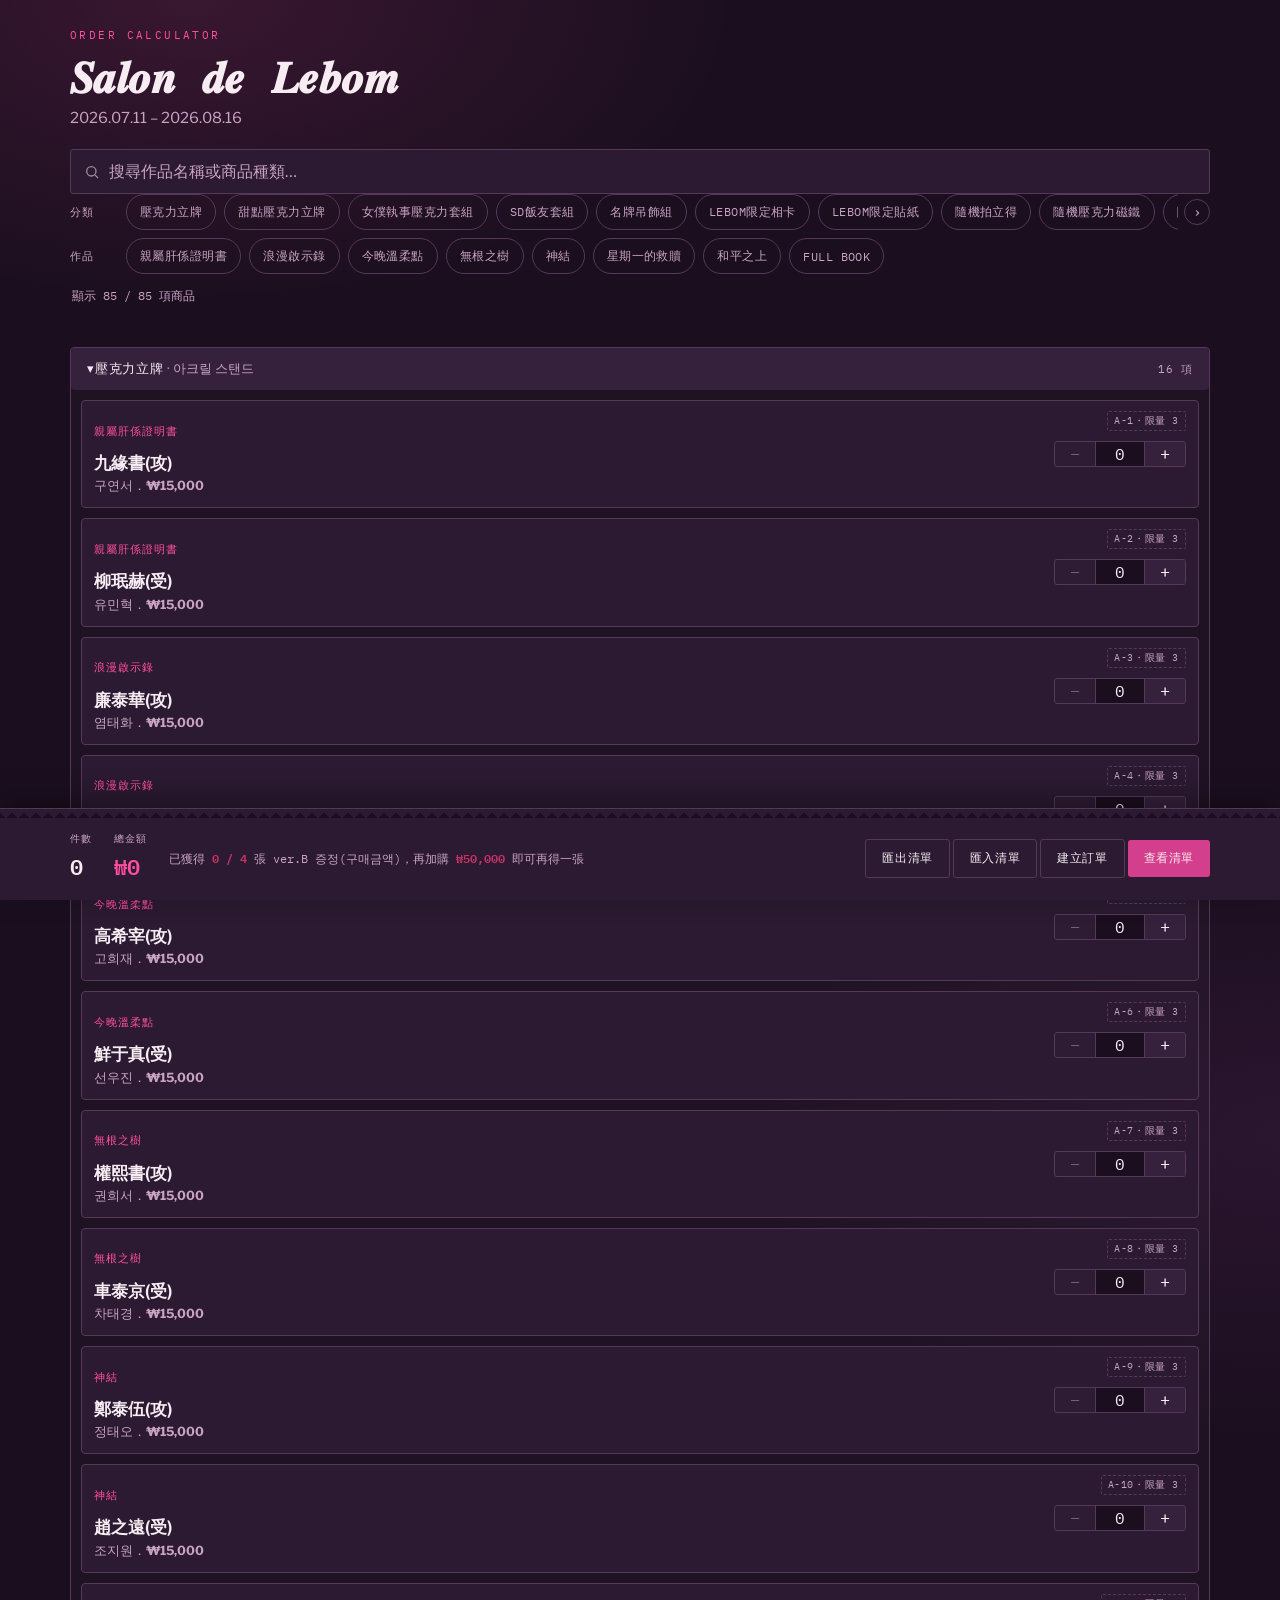
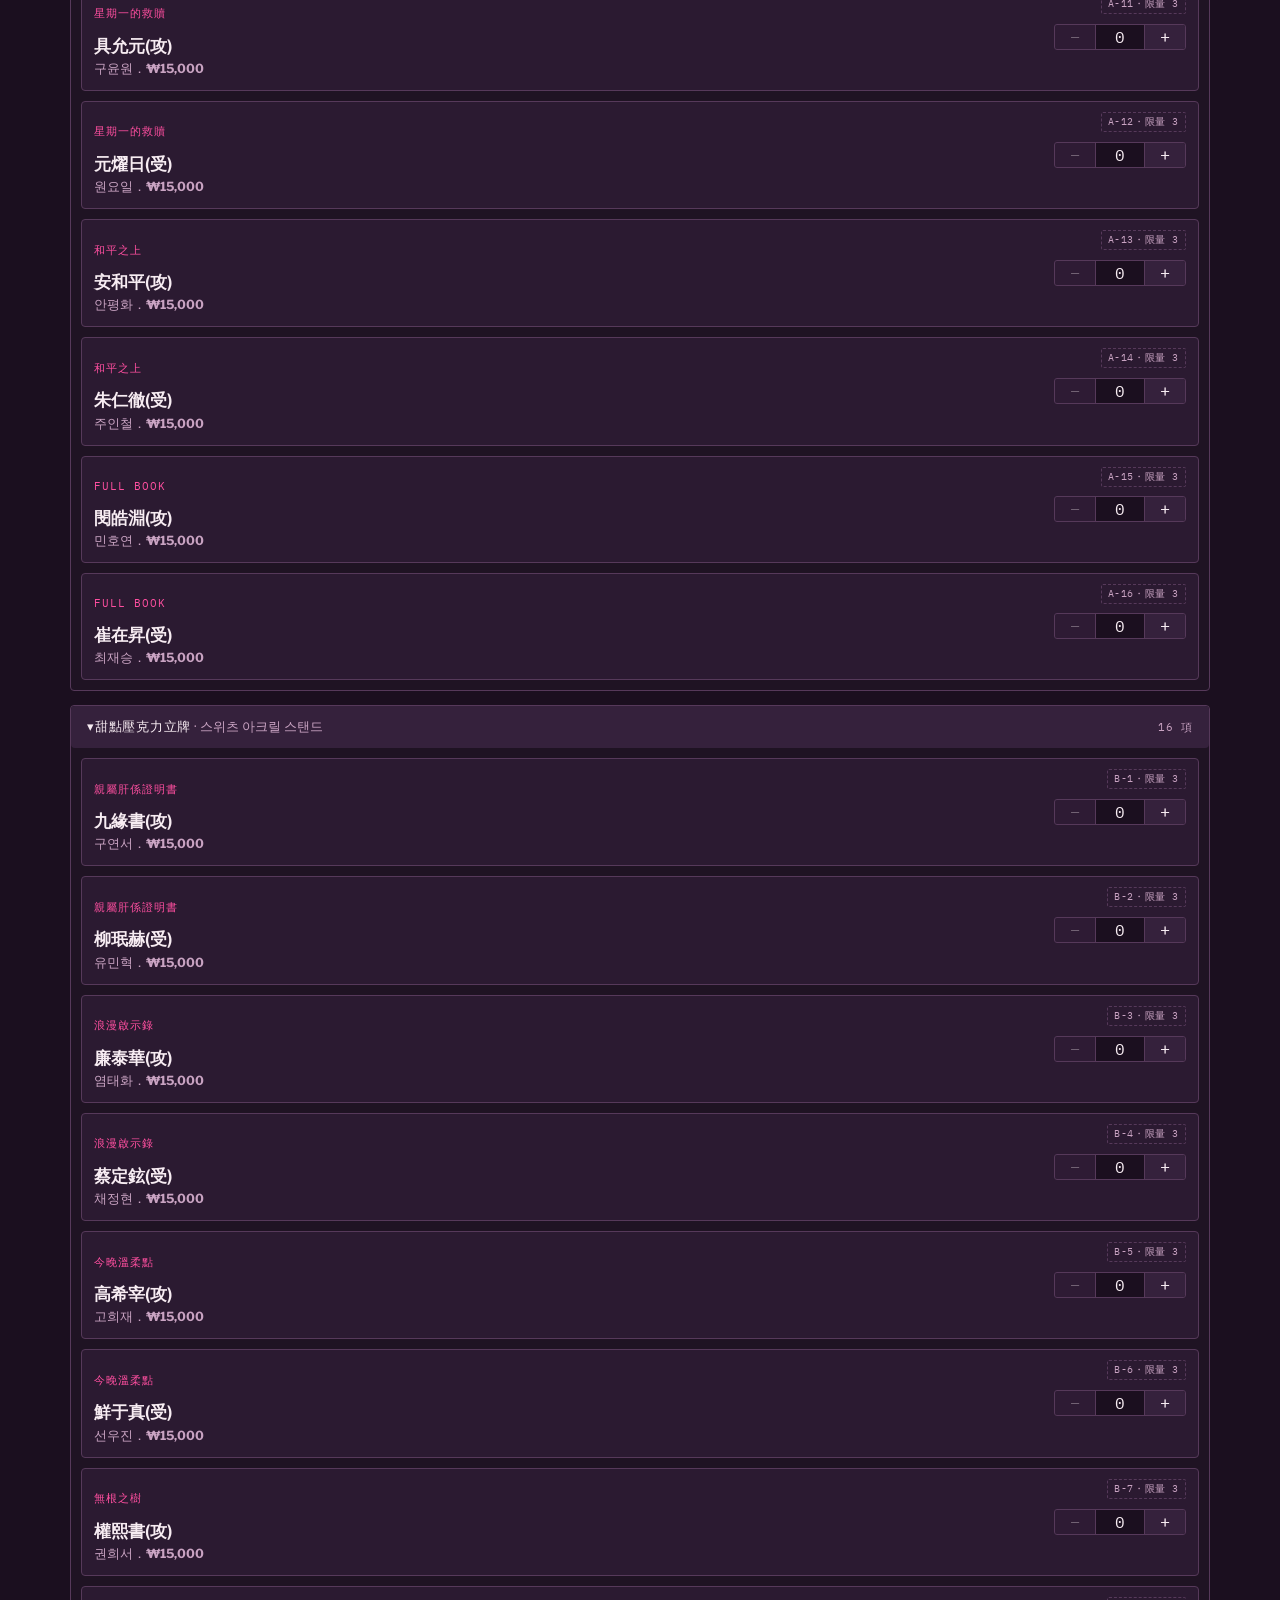
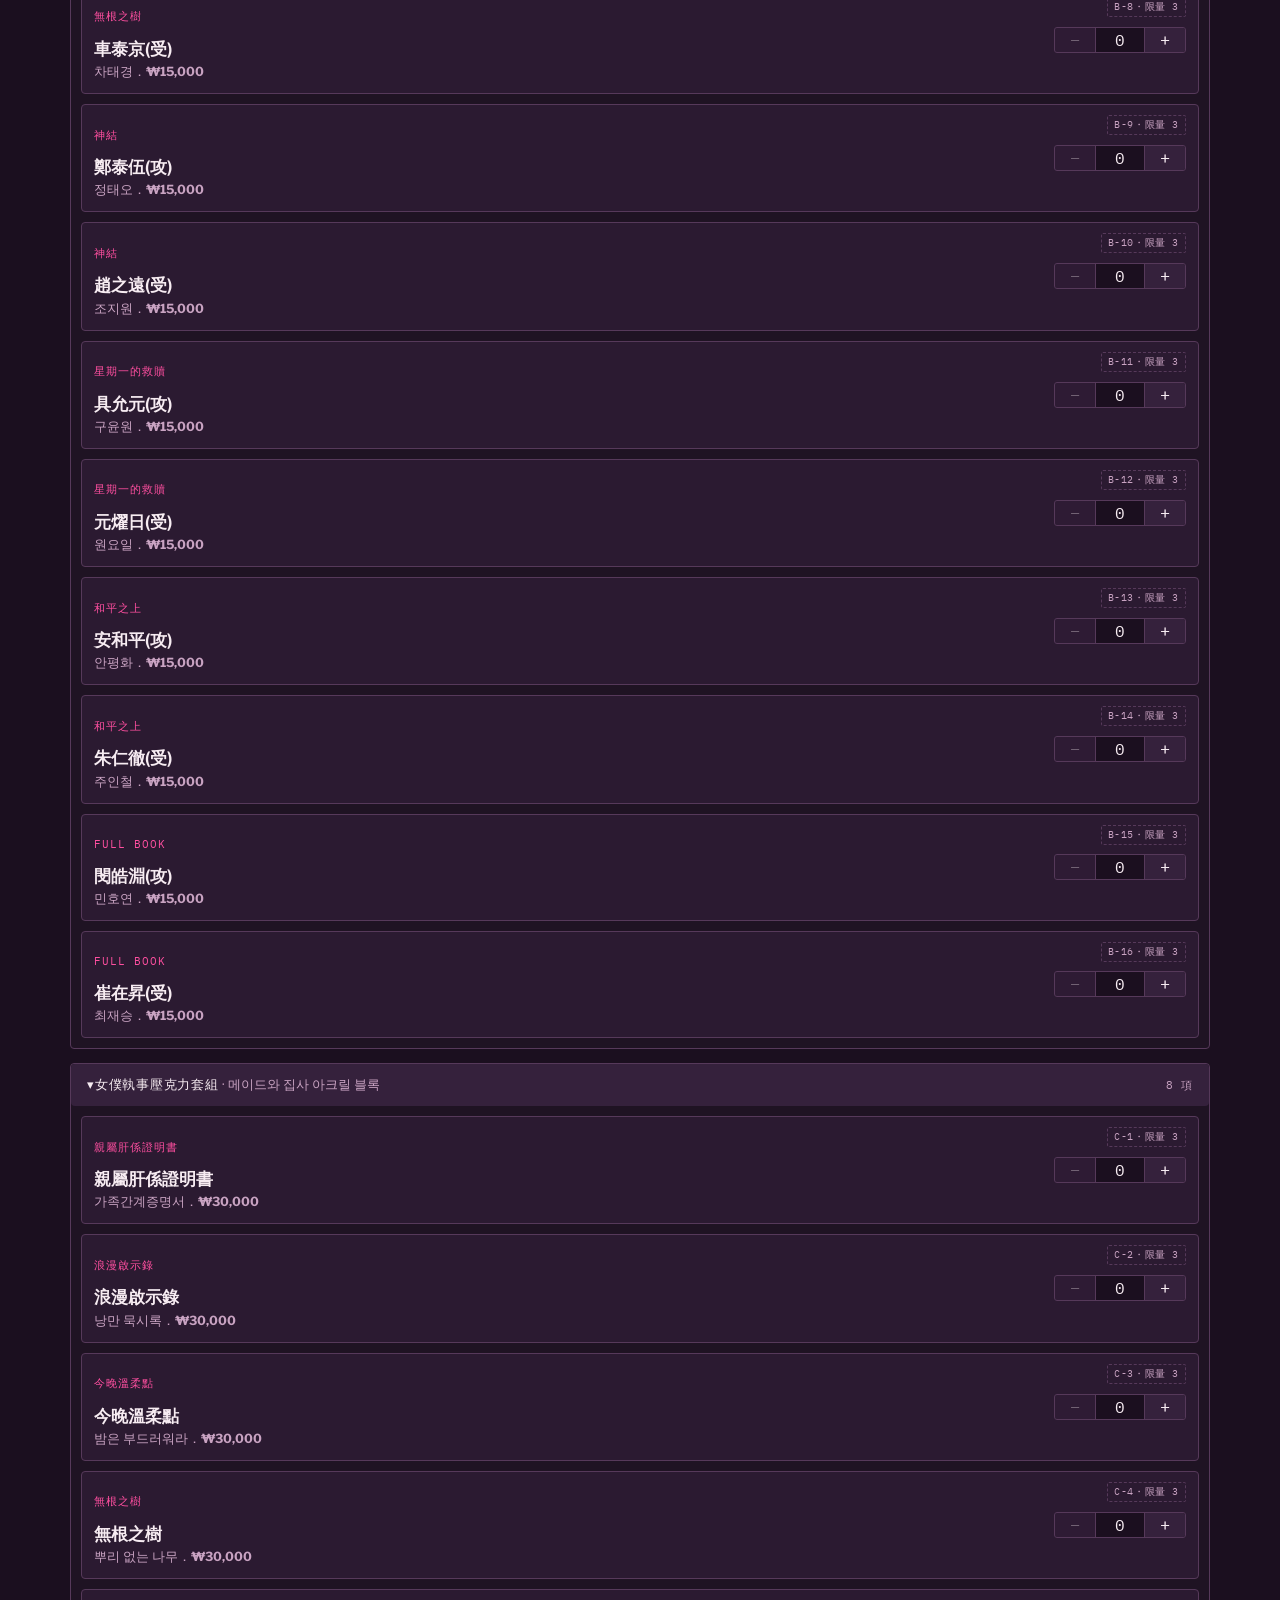
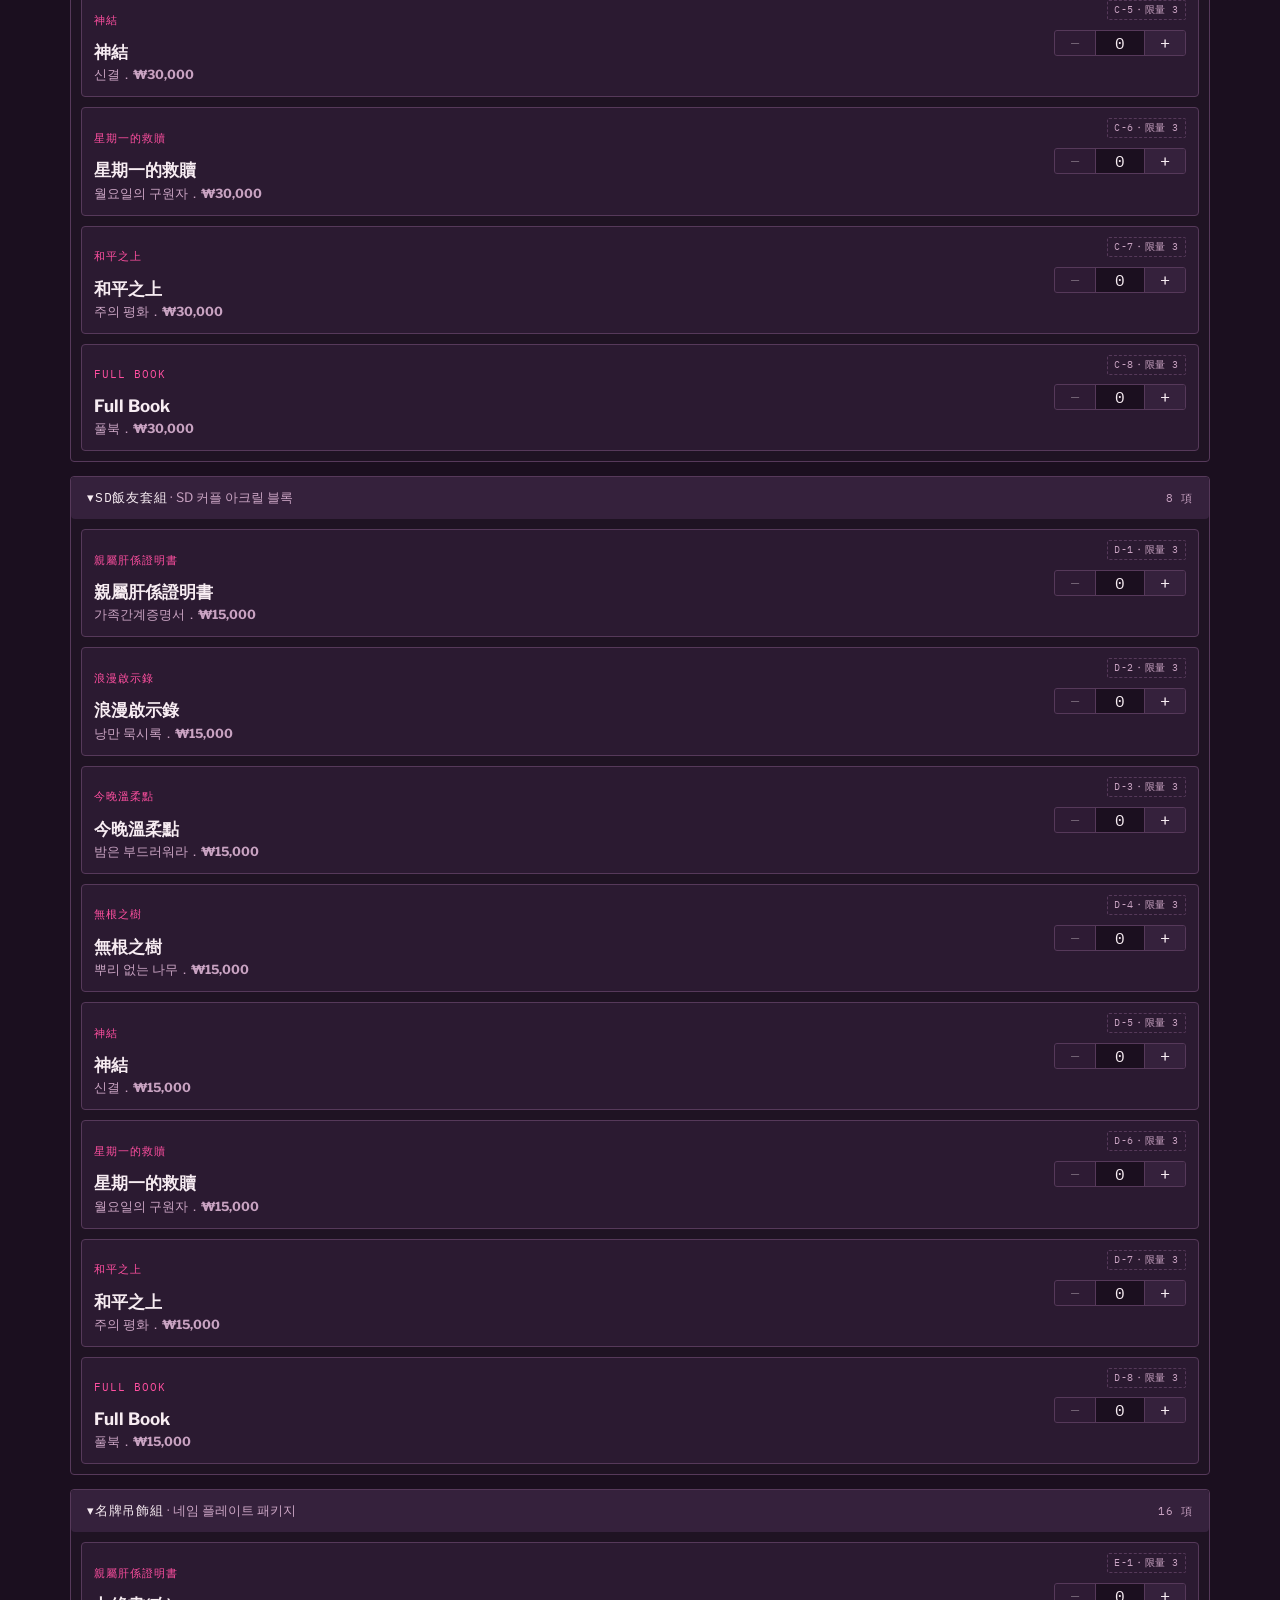
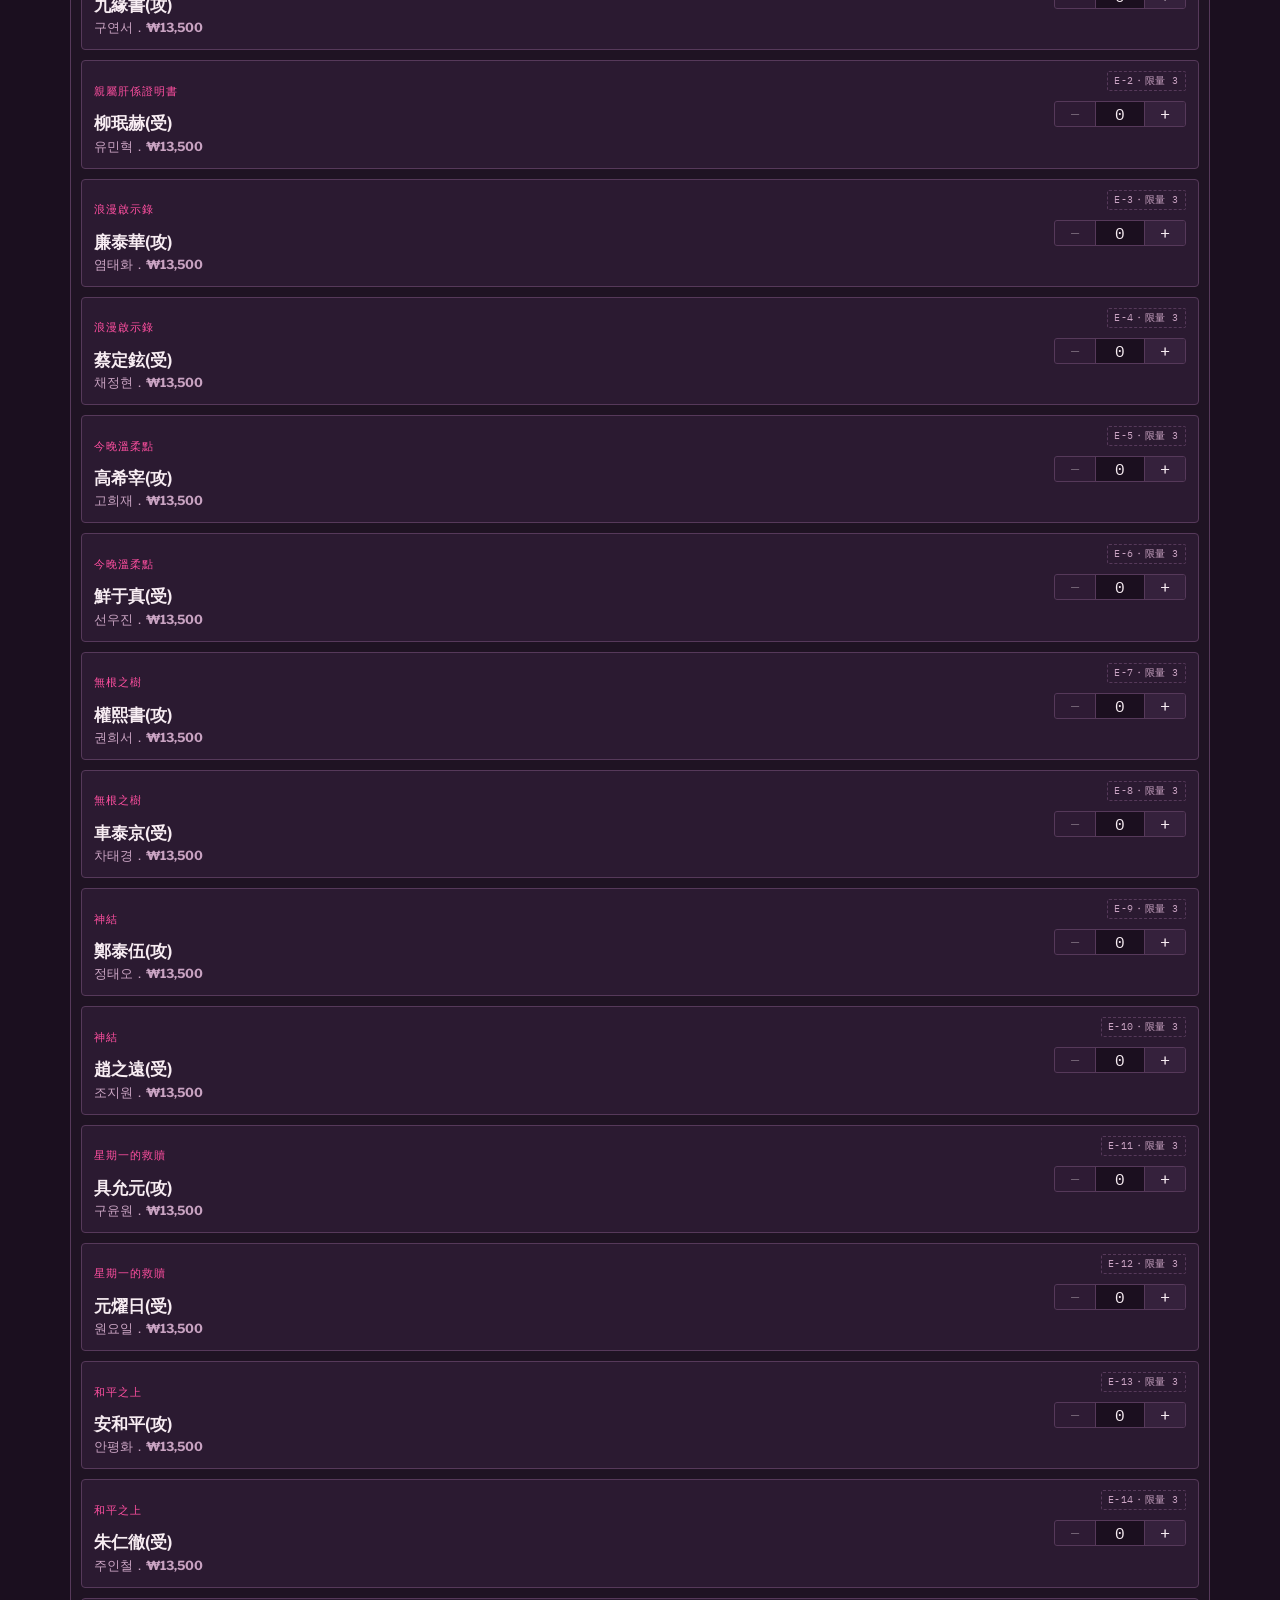
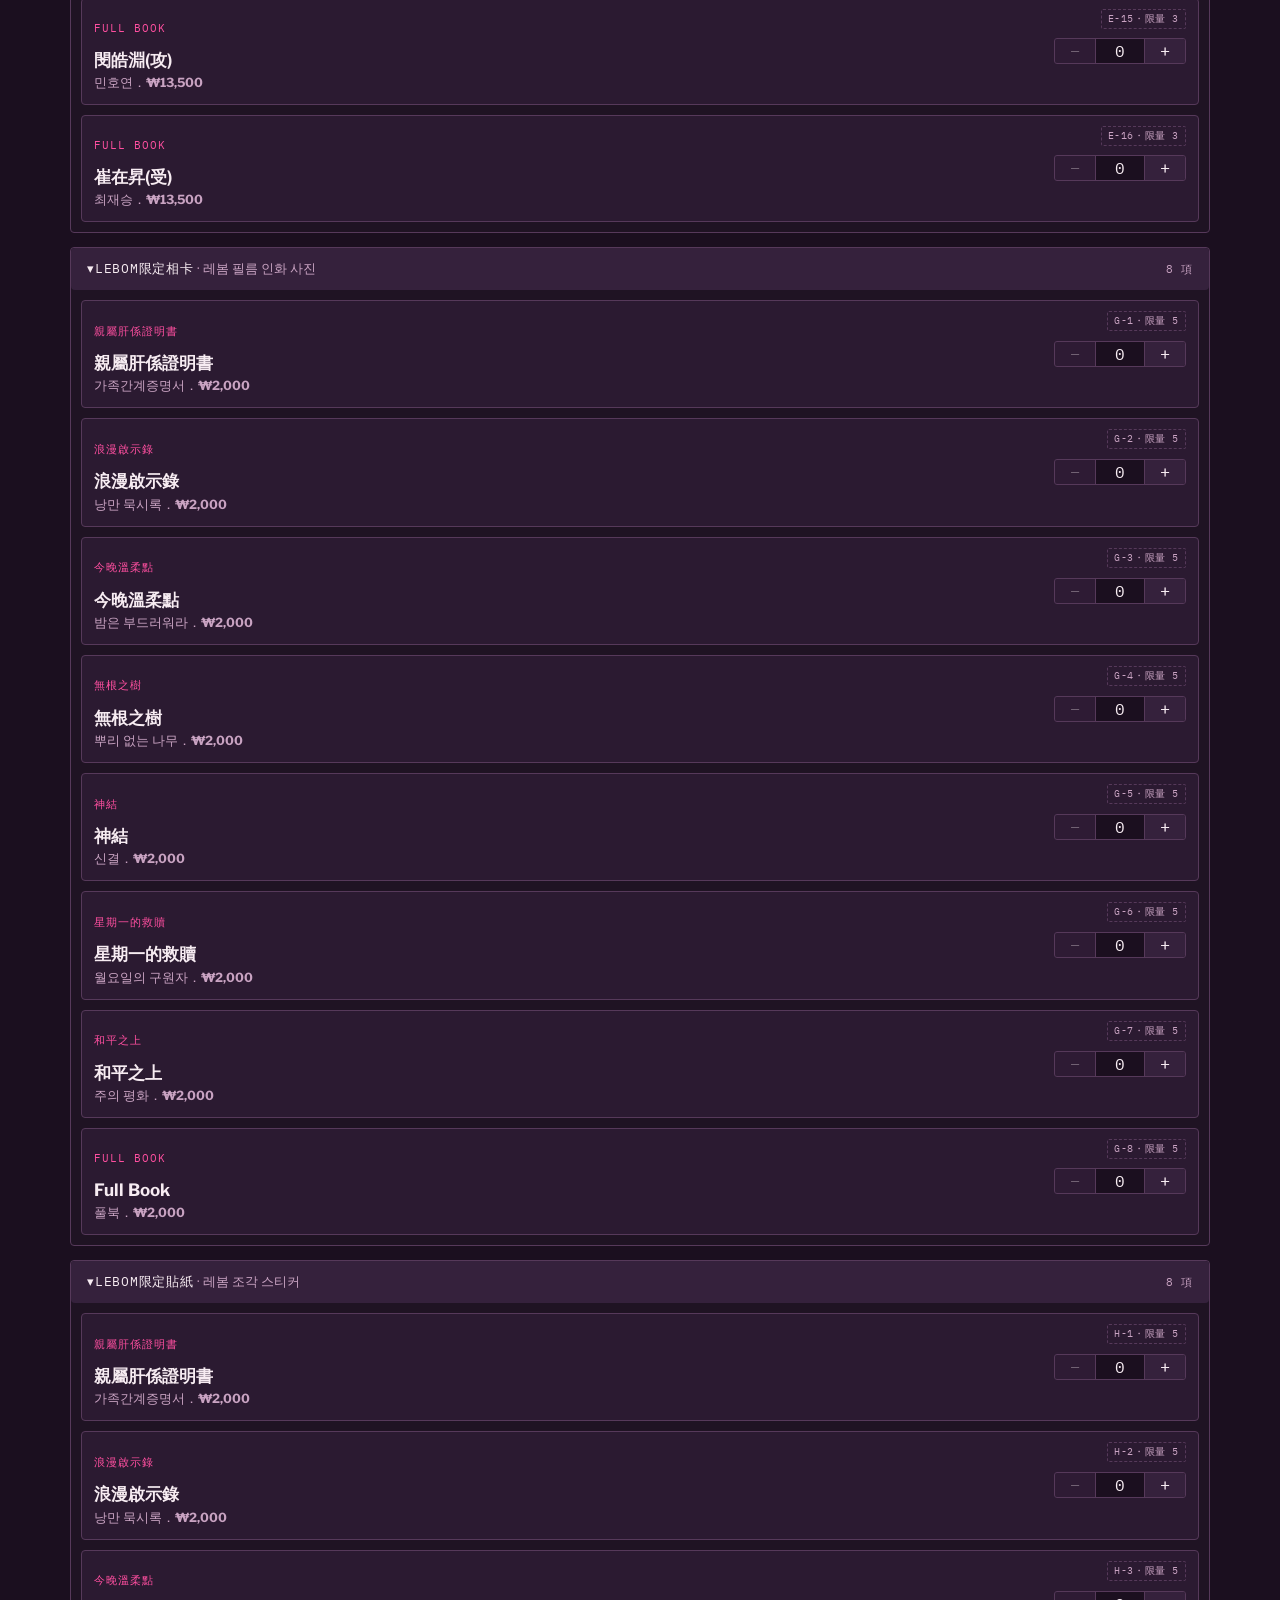
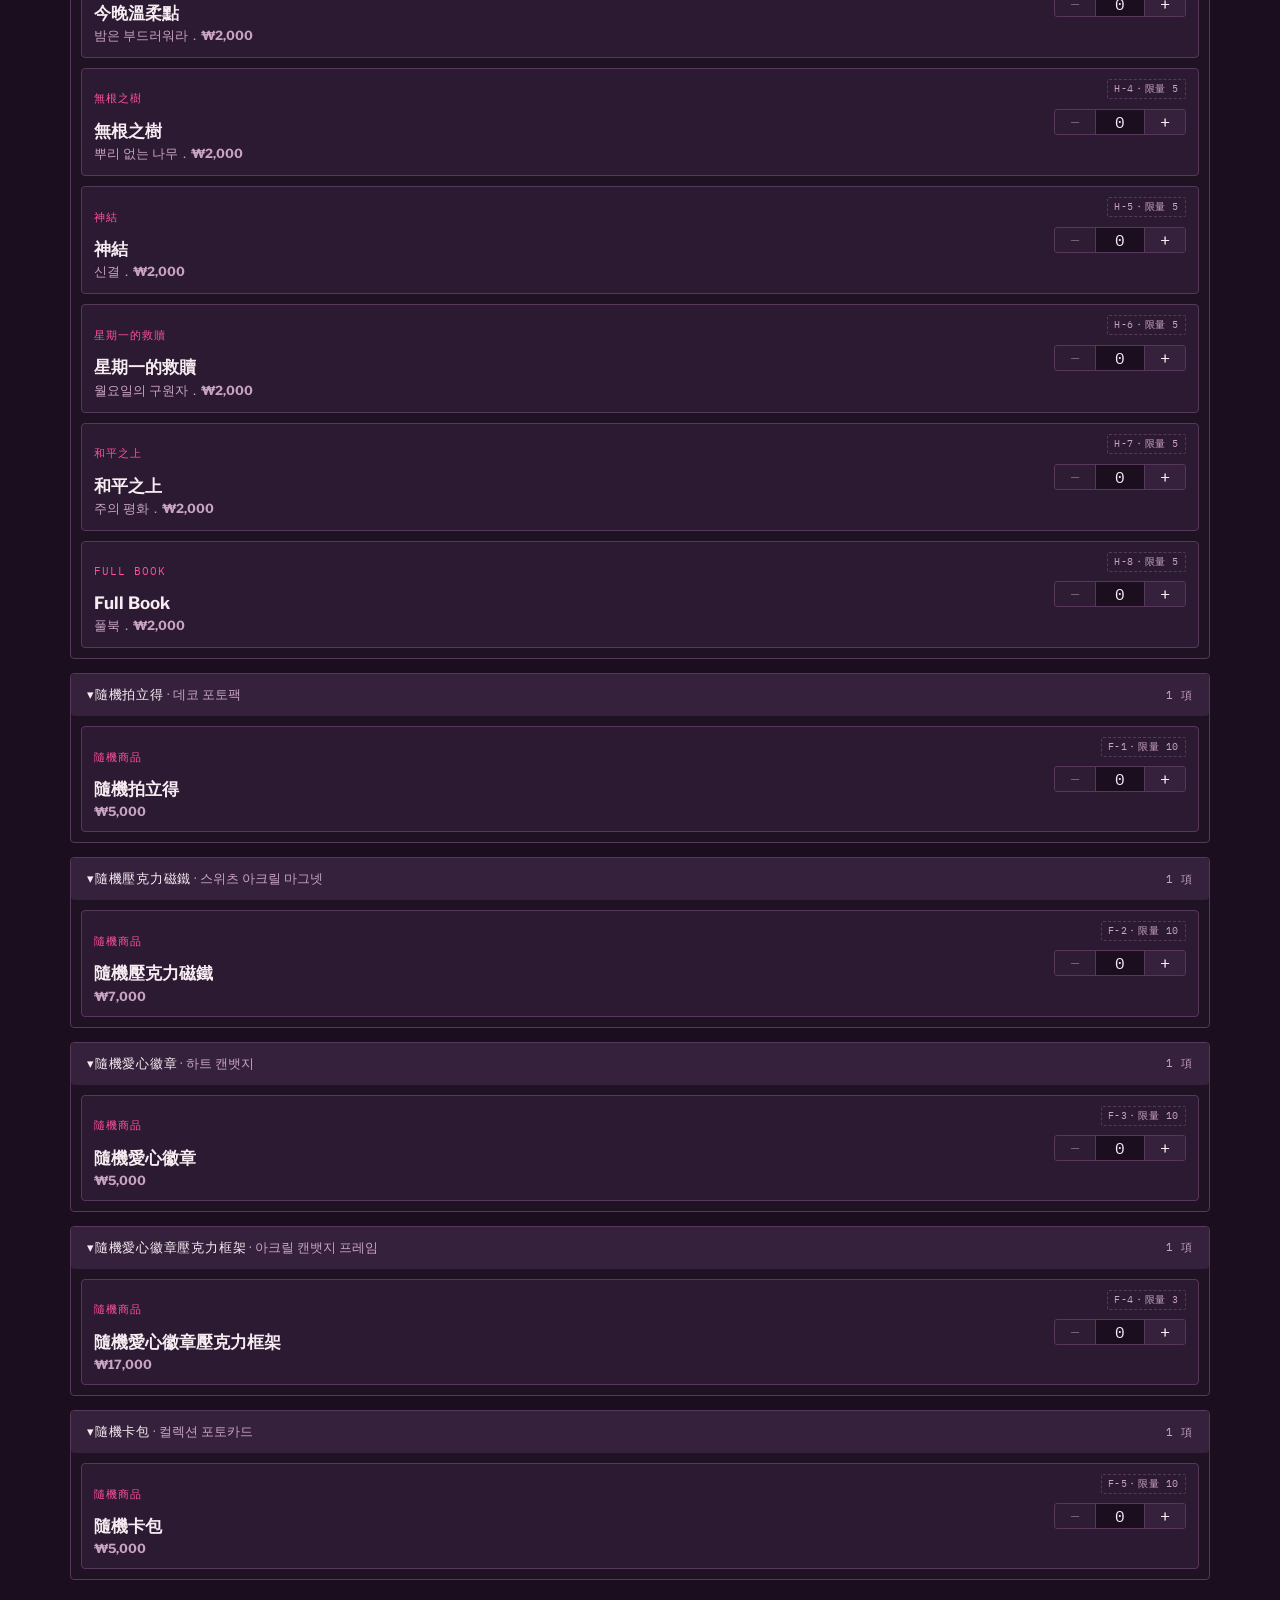
<file: index.html>
<!DOCTYPE html>
<html lang="zh-Hant">
<head>
<meta charset="UTF-8">
<meta name="viewport" content="width=device-width, initial-scale=1.0">
<title>Salon de Lebom韓國線下購物清單計算器</title>

<link rel="preconnect" href="https://fonts.googleapis.com">
<link rel="preconnect" href="https://fonts.gstatic.com" crossorigin>
<link href="https://fonts.googleapis.com/css2?family=IBM+Plex+Mono:wght@400;500;600;700&family=Libre+Franklin:wght@400;500;600;700;800&display=swap" rel="stylesheet">
<link rel="stylesheet" href="style.css">
<script src="products-data.js"></script>
</head>
<body>

<header class="site-header">
  <p class="eyebrow">Order Calculator</p>
  <h1>𝑺𝒂𝒍𝒐𝒏 𝒅𝒆 𝑳𝒆𝒃𝒐𝒎</h1>
  <p class="subhead">2026.07.11 – 2026.08.16</p>

  <div class="filter-row">
    <div class="search-wrap">
      <svg viewBox="0 0 24 24" fill="none" stroke="currentColor" stroke-width="2"><circle cx="11" cy="11" r="7"/><line x1="21" y1="21" x2="16.65" y2="16.65"/></svg>
      <input id="search" type="text" placeholder="搜尋作品名稱或商品種類…" autocomplete="off">
    </div>
  </div>

  <div class="chip-line">
    <span class="chip-label">分類</span>
    <div class="chip-scroll">
      <button type="button" class="chip-arrow prev" id="categoryChipPrev" aria-label="向左捲動">‹</button>
      <div class="chip-row" id="categoryChipRow" role="group" aria-label="依商品種類篩選"></div>
      <button type="button" class="chip-arrow next" id="categoryChipNext" aria-label="向右捲動">›</button>
    </div>
  </div>
  <div class="chip-line">
    <span class="chip-label">作品</span>
    <div class="chip-scroll">
      <button type="button" class="chip-arrow prev" id="seriesChipPrev" aria-label="向左捲動">‹</button>
      <div class="chip-row" id="seriesChipRow" role="group" aria-label="依作品篩選"></div>
      <button type="button" class="chip-arrow next" id="seriesChipNext" aria-label="向右捲動">›</button>
    </div>
  </div>

  <p class="result-count" id="resultCount"></p>
</header>

<main>
  <div id="catalog"></div>
</main>

<footer id="ticket">
  <div class="ticket-inner">
    <div class="ticket-summary">
      <div class="ticket-stat">
        <span class="label">件數</span>
        <span class="value" id="statItems">0</span>
      </div>
      <div class="ticket-stat">
        <span class="label">總金額</span>
        <span class="value total" id="statTotal">KRW ₩0</span>
      </div>
            <p class="ticket-gift-hint" id="giftHint" aria-live="polite"></p>

      <div>
      <button id="exportBtn" type="button">匯出清單</button>
      <button id="importBtn" type="button">匯入清單</button>
      <input id="importFile" type="file" accept=".csv" style="display:none">
      <button id="createOrderBtn" type="button">建立訂單</button>
      <button id="toggleTicket" type="button" aria-expanded="false">查看清單</button>
      </div>
    </div>

    <div class="ticket-detail" id="ticketDetail">
      <div class="detail-grid">
        <div class="detail-col">
          <h3>已選商品</h3>
          <div id="itemList"></div>
        </div>
        <div class="detail-col">
          <h3>滿額贈品</h3>
          <div id="giftList"></div>
        </div>
      </div>
    </div>
  </div>
</footer>

<script>

/* 商品/分類/作品資料定義於 products-data.js（group-order.html 共用同一份） */

// 消費滿額贈品規則：每消費滿一定金額就送 1 張贈品，最多送到上限張數。
const GIFT_TIER_AMOUNT = 50000;
const GIFT_NAME = 'ver.B 증정(구매금액)';
const GIFT_MAX = 4;


/* ===================== everything below is generic ===================== */

const state = {
  qty: Object.fromEntries(PRODUCTS.map(p => [p.code, 0])),
  search: '',
  seriesFilter: null,
  categoryFilter: null,
  collapsedCategories: new Set(),
};

const fmtMoney = n => CONFIG.currency + n.toLocaleString(CONFIG.locale, { minimumFractionDigits: CONFIG.decimals ?? 2, maximumFractionDigits: CONFIG.decimals ?? 2 });
const fmtInt = n => n.toLocaleString(CONFIG.locale);

const catalogEl   = document.getElementById('catalog');
const categoryChipRowEl = document.getElementById('categoryChipRow');
const seriesChipRowEl   = document.getElementById('seriesChipRow');
const searchEl    = document.getElementById('search');
const resultCountEl = document.getElementById('resultCount');
const statItemsEl = document.getElementById('statItems');
const statTotalEl = document.getElementById('statTotal');
const giftHintEl  = document.getElementById('giftHint');
const itemListEl  = document.getElementById('itemList');
const giftListEl  = document.getElementById('giftList');
const toggleBtn   = document.getElementById('toggleTicket');

function uniqueSeries(){
  return [...new Set(PRODUCTS.map(p => p.series).filter(Boolean))];
}

function uniqueCategories(){
  const present = new Set(PRODUCTS.map(p => p.category));
  return CATEGORY_ORDER.filter(c => present.has(c));
}

// Wires a chip row up to its prev/next scroll buttons: clicking scrolls the
// row, and the buttons only show up once/while the row's content overflows.
function setupChipScroller(rowEl, prevBtn, nextBtn){
  function updateArrows(){
    const overflowing = rowEl.scrollWidth > rowEl.clientWidth + 1;
    prevBtn.classList.toggle('visible', overflowing && rowEl.scrollLeft > 0);
    nextBtn.classList.toggle('visible', overflowing && rowEl.scrollLeft < rowEl.scrollWidth - rowEl.clientWidth - 1);
  }
  prevBtn.addEventListener('click', () => rowEl.scrollBy({ left: -160, behavior: 'smooth' }));
  nextBtn.addEventListener('click', () => rowEl.scrollBy({ left: 160, behavior: 'smooth' }));
  rowEl.addEventListener('scroll', updateArrows);
  window.addEventListener('resize', updateArrows);
  return updateArrows;
}

const updateCategoryChipArrows = setupChipScroller(categoryChipRowEl, document.getElementById('categoryChipPrev'), document.getElementById('categoryChipNext'));
const updateSeriesChipArrows = setupChipScroller(seriesChipRowEl, document.getElementById('seriesChipPrev'), document.getElementById('seriesChipNext'));

function buildCategoryChips(){
  categoryChipRowEl.innerHTML = '';
  uniqueCategories().forEach(category => {
    const btn = document.createElement('button');
    btn.className = 'chip';
    btn.type = 'button';
    btn.textContent = category;
    btn.setAttribute('aria-pressed', state.categoryFilter === category ? 'true' : 'false');
    btn.addEventListener('click', () => {
      state.categoryFilter = state.categoryFilter === category ? null : category;
      buildCategoryChips();
      renderCatalog();
    });
    categoryChipRowEl.appendChild(btn);
  });
  updateCategoryChipArrows();
}

function buildSeriesChips(){
  seriesChipRowEl.innerHTML = '';
  uniqueSeries().forEach(series => {
    const btn = document.createElement('button');
    btn.className = 'chip';
    btn.type = 'button';
    btn.textContent = series;
    btn.setAttribute('aria-pressed', state.seriesFilter === series ? 'true' : 'false');
    btn.addEventListener('click', () => {
      state.seriesFilter = state.seriesFilter === series ? null : series;
      buildSeriesChips();
      renderCatalog();
    });
    seriesChipRowEl.appendChild(btn);
  });
  updateSeriesChipArrows();
}

function matchesFilter(p){
  const term = state.search.trim().toLowerCase();
  const matchesCategory = !state.categoryFilter || p.category === state.categoryFilter;
  const matchesSeries = !state.seriesFilter || p.series === state.seriesFilter;
  const matchesSearch = !term
    || (p.series && p.series.toLowerCase().includes(term))
    || p.category.toLowerCase().includes(term)
    || p.name.toLowerCase().includes(term)
    || (p.subname && p.subname.toLowerCase().includes(term));
  return matchesCategory && matchesSeries && matchesSearch;
}

function makeCard(p){
  const card = document.createElement('article');
  card.className = 'card';
  card.dataset.code = p.code;

  card.innerHTML = `
    <span class="sku">${p.code}・限量 ${p.limited}</span>
    <div class="info">
      <p class="series">${p.series || '隨機商品'}</p>
      <h2 class="name">${p.name}</h2>
      <p class="subname">${p.subname ? `${p.subname}．` : ''}<b>${fmtMoney(p.price)}</b></p>
    </div>
    <div class="stepper">
      <button type="button" class="dec" aria-label="減少「${p.name}」數量">−</button>
      <input class="qty-input" type="number" min="0" max="${p.limited}" step="1" inputmode="numeric"
             value="${state.qty[p.code]}" aria-label="「${p.name}」數量">
      <button type="button" class="inc" aria-label="增加「${p.name}」數量">+</button>
    </div>
  `;

  const input = card.querySelector('.qty-input');
  const dec = card.querySelector('.dec');
  const inc = card.querySelector('.inc');

  function setQty(n){
    n = Math.max(0, Math.min(p.limited, Math.floor(Number.isFinite(n) ? n : 0)));
    state.qty[p.code] = n;
    input.value = n;
    card.classList.toggle('has-qty', n > 0);
    inc.disabled = n >= p.limited;
    dec.disabled = n <= 0;
    updateTicket();
  }

  dec.addEventListener('click', () => setQty(state.qty[p.code] - 1));
  inc.addEventListener('click', () => setQty(state.qty[p.code] + 1));
  input.addEventListener('input', () => setQty(parseInt(input.value, 10)));
  input.addEventListener('blur', () => setQty(parseInt(input.value, 10) || 0));

  setQty(state.qty[p.code]);
  return card;
}

function renderCatalog(){
  catalogEl.innerHTML = '';
  const visible = PRODUCTS.filter(matchesFilter);

  if (visible.length === 0){
    const empty = document.createElement('div');
    empty.className = 'empty-state';
    empty.textContent = '沒有符合搜尋條件的商品。';
    catalogEl.appendChild(empty);
  } else {
    const bySeries = new Map(SERIES_LIST.map((s, i) => [s, i]));
    const byCategory = new Map(CATEGORY_ORDER.map((c, i) => [c, i]));

    const grouped = new Map();
    visible.forEach(p => {
      if (!grouped.has(p.category)) grouped.set(p.category, []);
      grouped.get(p.category).push(p);
    });

    [...grouped.keys()]
      .sort((a, b) => byCategory.get(a) - byCategory.get(b))
      .forEach(category => {
        const products = grouped.get(category)
          .sort((a, b) => (bySeries.get(a.series) ?? -1) - (bySeries.get(b.series) ?? -1));

        const collapsed = state.collapsedCategories.has(category);

        const block = document.createElement('section');
        block.className = 'category-block';

        const header = document.createElement('button');
        header.type = 'button';
        header.className = 'category-header';
        header.setAttribute('aria-expanded', String(!collapsed));
        const subcategory = products[0].subcategory;
        header.innerHTML = `<span class="cat-name">${category}${subcategory ? `<span class="cat-subname"> · ${subcategory}</span>` : ''}</span><span class="cat-count">${products.length} 項</span>`;
        header.addEventListener('click', () => {
          if (state.collapsedCategories.has(category)) state.collapsedCategories.delete(category);
          else state.collapsedCategories.add(category);
          renderCatalog();
        });

        const body = document.createElement('div');
        body.className = 'category-body';
        if (collapsed) body.hidden = true;
        products.forEach(p => body.appendChild(makeCard(p)));

        block.appendChild(header);
        block.appendChild(body);
        catalogEl.appendChild(block);
      });
  }

  resultCountEl.textContent = `顯示 ${visible.length} / ${PRODUCTS.length} 項商品`;
}

function computeCart(){
  const lines = PRODUCTS
    .map(p => ({ ...p, qty: state.qty[p.code] }))
    .filter(l => l.qty > 0);

  const totalItems = lines.reduce((sum, l) => sum + l.qty, 0);
  const totalAmount = lines.reduce((sum, l) => sum + l.qty * l.price, 0);

  return { lines, totalItems, totalAmount };
}

function updateTicket(){
  const { lines, totalItems, totalAmount } = computeCart();

  statItemsEl.textContent = fmtInt(totalItems);
  statTotalEl.textContent = fmtMoney(totalAmount);

  // Items breakdown
  itemListEl.innerHTML = '';
  if (lines.length === 0){
    itemListEl.innerHTML = '<p class="no-items">尚未選擇任何商品。</p>';
  } else {
    lines.forEach(l => {
      const row = document.createElement('div');
      row.className = 'item-row';
      const line1 = [l.code, ...(l.series === l.name ? [l.category, l.series]: [l.category, l.series, l.name])].filter(Boolean).join('．');
      const line2 = (l.subseries === l.subname ? [l.subcategory, l.subseries]: [l.subcategory, l.subseries, l.subname]).filter(Boolean).join('．');
      row.innerHTML = `
        <div class="item-lines">
          <div class="item-line1">${line1} <span class="n">×${l.qty}</span></div>
          ${line2 ? `<div class="item-line2">${line2}</div>` : ''}
        </div>
        <span class="item-amount">${fmtMoney(l.qty * l.price)}</span>
      `;
      itemListEl.appendChild(row);
    });
  }

  // Gift progress — 1 gift per GIFT_TIER_AMOUNT spent, capped at GIFT_MAX
  const giftCount = Math.min(GIFT_MAX, Math.floor(totalAmount / GIFT_TIER_AMOUNT));
  const maxedOut = giftCount >= GIFT_MAX;

  giftListEl.innerHTML = '';
  const row = document.createElement('div');
  row.className = 'gift-row' + (giftCount > 0 ? ' unlocked' : '');
  row.innerHTML = `
    <span class="gift-check">${giftCount > 0 ? '✓' : ''}</span>
    <span class="g-name">${GIFT_NAME}</span>
    <span class="g-req">已獲得 ${giftCount} / ${GIFT_MAX} 張</span>
  `;
  giftListEl.appendChild(row);

  // Hint line in the collapsed summary
  if (maxedOut){
    giftHintEl.innerHTML = `<b>已獲得全部 ${GIFT_MAX} 張 ${GIFT_NAME}</b> 🎉`;
  } else {
    const remaining = (giftCount + 1) * GIFT_TIER_AMOUNT - totalAmount;
    giftHintEl.innerHTML = `已獲得 <b>${giftCount} / ${GIFT_MAX}</b> 張 ${GIFT_NAME}，再加購 <b>${fmtMoney(remaining)}</b> 即可再得一張`;
  }
}

function csvEscape(v){
  const s = String(v ?? '');
  return /[",\r\n]/.test(s) ? '"' + s.replace(/"/g, '""') + '"' : s;
}

function exportCart(){
  const { lines, totalItems, totalAmount } = computeCart();
  if (lines.length === 0){
    alert('尚未選擇任何商品，無法匯出。');
    return;
  }

  const rows = [
    ['編號', '分類', '作品', '名稱', '原文分類', '原文作品', '原文名稱', '單價', '數量', '小計'],
    ...lines.map(l => [
      l.code,
      l.category, l.series || '', l.name,
      l.subcategory || '', l.subseries || '', l.subname || '',
      l.price, l.qty, l.qty * l.price,
    ]),
    [],
    ['總件數', totalItems],
    ['總金額', totalAmount],
  ];

  const csv = rows.map(r => r.map(csvEscape).join(',')).join('\r\n');
  const blob = new Blob(['﻿' + csv], { type: 'text/csv;charset=utf-8;' });
  const url = URL.createObjectURL(blob);
  const a = document.createElement('a');
  const ts = new Date().toISOString().slice(0, 19).replace(/[:T]/g, '-');
  a.href = url;
  a.download = `購買清單_${ts}.csv`;
  document.body.appendChild(a);
  a.click();
  a.remove();
  URL.revokeObjectURL(url);
}

const exportBtn = document.getElementById('exportBtn');
exportBtn.addEventListener('click', exportCart);

function orderPageHtml(){
  const { lines, totalItems, totalAmount } = computeCart();
  const giftCount = Math.min(GIFT_MAX, Math.floor(totalAmount / GIFT_TIER_AMOUNT));

  const itemRows = lines.map(l => {
    const line1 = [l.code, ...(l.series === l.name ? [l.category, l.series] : [l.category, l.series, l.name])].filter(Boolean).join('．');
    const line2 = (l.subseries === l.subname ? [l.subcategory, l.subseries] : [l.subcategory, l.subseries, l.subname]).filter(Boolean).join('．');
    return `
      <div class="item-row">
        <div class="item-lines">
          <div class="item-line1">${line1} <span class="n">×${l.qty}</span></div>
          ${line2 ? `<div class="item-line2">${line2}</div>` : ''}
        </div>
        <span class="item-amount">${fmtMoney(l.qty * l.price)}</span>
      </div>`;
  }).join('');

  return `<!DOCTYPE html>
<html lang="zh-Hant">
<head>
<meta charset="UTF-8">
<meta name="viewport" content="width=device-width, initial-scale=1.0">
<title>訂單明細 - Salon de Lebom</title>
<style>
  :root{ --ink:#1B0F1F; --panel:#2B1A31; --line:#56395A; --paper:#F7ECF2; --paper-dim:#C9A3C2; --forest:#D43F8D; --mustard:#FF4FA0; }
  *{ box-sizing:border-box; }
  body{ margin:0; padding:24px 20px 60px; background:var(--ink); color:var(--paper); font-family:'Libre Franklin', system-ui, sans-serif; }
  .container{ max-width:900px; width:100%; margin:0 auto; }
  h1{ font-family:'IBM Plex Mono', ui-monospace, monospace; font-size:clamp(18px, 4vw, 22px); margin:0 0 4px; }
  .sub{ color:var(--paper-dim); font-size:13px; margin:0 0 24px; }
  .stats{ display:flex; flex-wrap:wrap; gap:24px; margin-bottom:24px; }
  .stat .label{ font-family:'IBM Plex Mono', ui-monospace, monospace; font-size:11px; letter-spacing:.1em; text-transform:uppercase; color:var(--paper-dim); }
  .stat .value{ font-family:'IBM Plex Mono', ui-monospace, monospace; font-size:24px; font-weight:600; }
  .stat .value.total{ color:var(--mustard); }
  h3{ font-family:'IBM Plex Mono', ui-monospace, monospace; font-size:12px; letter-spacing:.1em; text-transform:uppercase; color:var(--paper-dim); margin:28px 0 10px; }
  .item-row{ display:flex; flex-wrap:wrap; justify-content:space-between; align-items:flex-start; font-size:13.5px; padding:8px 0; border-bottom:1px solid var(--line); gap:10px; }
  .item-row .n{ color:var(--paper-dim); font-family:'IBM Plex Mono', ui-monospace, monospace; }
  .item-lines{ display:flex; flex-direction:column; gap:2px; min-width:0; flex:1 1 200px; }
  .item-line1{ color:var(--paper); overflow-wrap:anywhere; }
  .item-line2{ font-size:11.5px; color:var(--paper-dim); overflow-wrap:anywhere; }
  .item-amount{ flex:0 0 auto; white-space:nowrap; }
  .gift-row{ display:flex; flex-wrap:wrap; align-items:center; gap:10px; padding:8px 0; border-bottom:1px solid var(--line); }
  .gift-check{ width:16px; height:16px; border-radius:50%; border:1px solid var(--paper-dim); flex-shrink:0; display:flex; align-items:center; justify-content:center; font-size:10px; }
  .gift-row.unlocked .gift-check{ background:var(--forest); border-color:var(--forest); color:var(--paper); }
  .gift-row .g-name{ font-size:13.5px; }
  .gift-row.unlocked .g-name{ color:var(--paper); }
  .gift-row:not(.unlocked) .g-name{ color:var(--paper-dim); }
  .gift-row .g-req{ margin-left:auto; font-family:'IBM Plex Mono', ui-monospace, monospace; font-size:11px; color:var(--paper-dim); }
</style>
</head>
<body>
  <div class="container">
    <h1>訂單明細</h1>
    <p class="sub">${new Date().toLocaleString('zh-TW')}</p>
    <div class="stats">
      <div class="stat"><div class="label">件數</div><div class="value">${fmtInt(totalItems)}</div></div>
      <div class="stat"><div class="label">總金額</div><div class="value total">${fmtMoney(totalAmount)}</div></div>
    </div>
    <h3>已選商品</h3>
    ${itemRows || '<p class="no-items">尚未選擇任何商品。</p>'}
    <h3>滿額贈品</h3>
    <div class="gift-row${giftCount > 0 ? ' unlocked' : ''}">
      <span class="gift-check">${giftCount > 0 ? '✓' : ''}</span>
      <span class="g-name">${GIFT_NAME}</span>
      <span class="g-req">已獲得 ${giftCount} / ${GIFT_MAX} 張</span>
    </div>
  </div>
</body>
</html>`;
}

function openOrderPage(){
  const { lines } = computeCart();
  if (lines.length === 0){
    alert('尚未選擇任何商品，無法建立訂單。');
    return;
  }
  const blob = new Blob([orderPageHtml()], { type: 'text/html;charset=utf-8;' });
  const url = URL.createObjectURL(blob);
  window.open(url, '_blank');
}

const createOrderBtn = document.getElementById('createOrderBtn');
createOrderBtn.addEventListener('click', openOrderPage);

function parseCsvLine(line){
  const cells = [];
  let cur = '';
  let inQuotes = false;
  for (let i = 0; i < line.length; i++){
    const ch = line[i];
    if (inQuotes){
      if (ch === '"'){
        if (line[i + 1] === '"'){ cur += '"'; i++; }
        else { inQuotes = false; }
      } else {
        cur += ch;
      }
    } else if (ch === '"'){
      inQuotes = true;
    } else if (ch === ','){
      cells.push(cur);
      cur = '';
    } else {
      cur += ch;
    }
  }
  cells.push(cur);
  return cells;
}

function importCart(file){
  const reader = new FileReader();
  reader.onload = () => {
    const text = String(reader.result).replace(/^﻿/, '');
    const rawLines = text.split(/\r\n|\n/);
    // 新版 CSV 第一欄是「編號」；沒有編號欄位的舊版 CSV 第一欄就是分類，欄位需往後推移比對。
    const hasCodeColumn = parseCsvLine(rawLines[0] || '')[0] === '編號';
    const lines = rawLines.slice(1); // skip header row

    const qtyByCode = Object.fromEntries(PRODUCTS.map(p => [p.code, 0]));
    let importedCount = 0;
    let notFoundCount = 0;

    for (const line of lines){
      if (!line.trim()) break;
      const cells = parseCsvLine(line);
      const [code, category, series, name, , , , , qtyStr] = hasCodeColumn ? cells : [null, ...cells];
      if (category === '總件數' || category === '總金額') break;

      const qty = parseInt(qtyStr, 10);
      if (!qty) continue;

      // 優先用固定編號比對；找不到編號欄位（舊版 CSV）時，退回用分類+作品+名稱字串比對。
      const product = (code && PRODUCTS.find(p => p.code === code))
        || PRODUCTS.find(p => p.category === category && (p.series || '') === series && p.name === name);
      if (product){
        qtyByCode[product.code] = Math.min(qty, product.limited);
        importedCount++;
      } else {
        notFoundCount++;
      }
    }

    state.qty = qtyByCode;
    renderCatalog();
    updateTicket();

    alert(notFoundCount > 0
      ? `已匯入 ${importedCount} 筆，其中 ${notFoundCount} 筆找不到對應商品。`
      : `已匯入 ${importedCount} 筆。`);
  };
  reader.readAsText(file, 'utf-8');
}

const importBtn = document.getElementById('importBtn');
const importFileEl = document.getElementById('importFile');
importBtn.addEventListener('click', () => importFileEl.click());
importFileEl.addEventListener('change', () => {
  const file = importFileEl.files[0];
  if (file) importCart(file);
  importFileEl.value = '';
});

searchEl.addEventListener('input', () => {
  state.search = searchEl.value;
  renderCatalog();
});

toggleBtn.addEventListener('click', () => {
  const open = !document.body.classList.contains('ticket-open');
  document.body.classList.toggle('ticket-open', open);
  toggleBtn.setAttribute('aria-expanded', String(open));
  toggleBtn.textContent = open ? '收合清單' : '查看清單';
});

buildCategoryChips();
buildSeriesChips();
renderCatalog();
updateTicket();
</script>
</body>
</html>
</file>
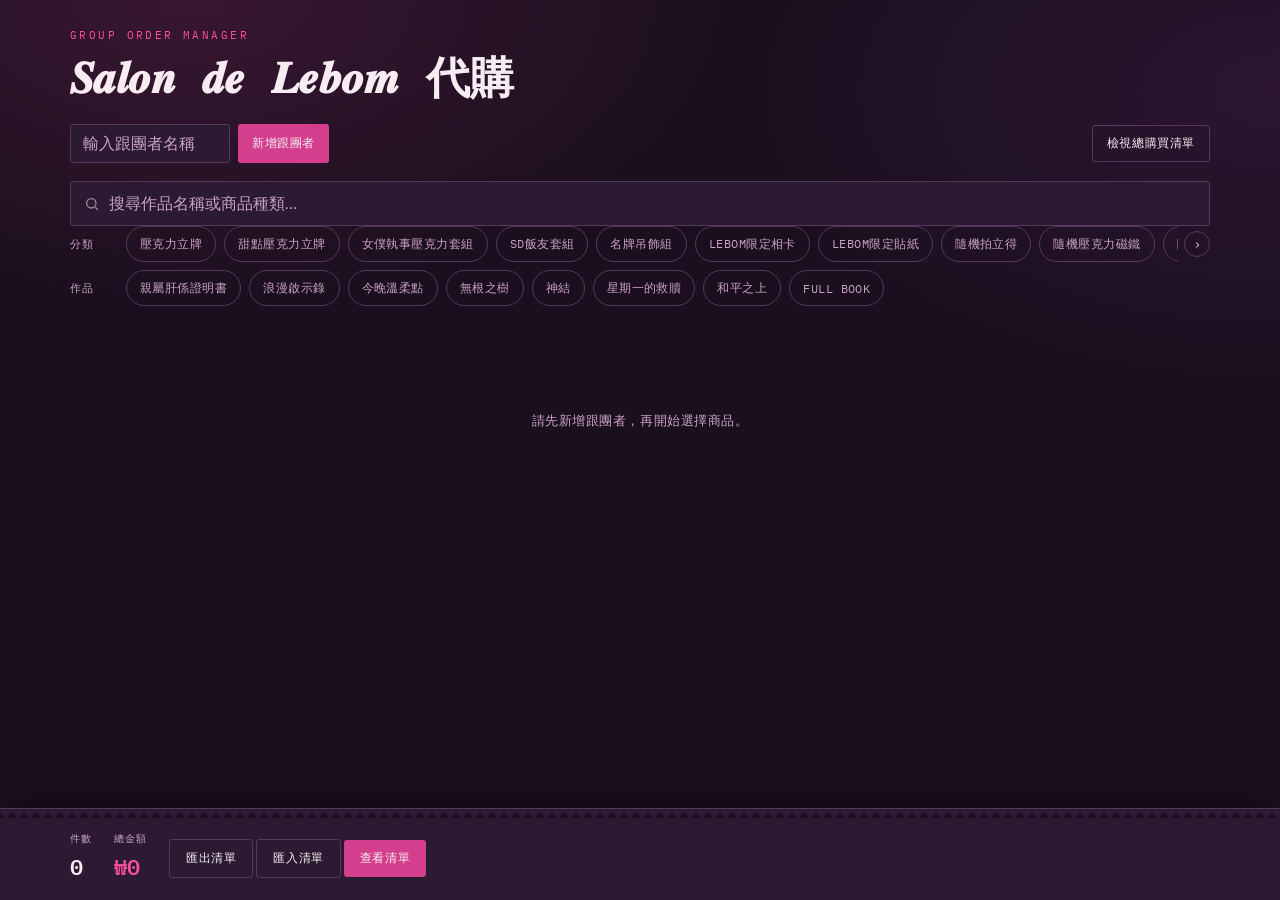
<file: group-order.html>
<!DOCTYPE html>
<html lang="zh-Hant">
<head>
<meta charset="UTF-8">
<meta name="viewport" content="width=device-width, initial-scale=1.0">
<title>團購管理 - Salon de Lebom</title>

<link rel="preconnect" href="https://fonts.googleapis.com">
<link rel="preconnect" href="https://fonts.gstatic.com" crossorigin>
<link href="https://fonts.googleapis.com/css2?family=IBM+Plex+Mono:wght@400;500;600;700&family=Libre+Franklin:wght@400;500;600;700;800&display=swap" rel="stylesheet">
<link rel="stylesheet" href="style.css">
<script src="products-data.js"></script>
</head>
<body>

<header class="site-header">
  <p class="eyebrow">Group Order Manager</p>
  <h1>𝑺𝒂𝒍𝒐𝒏 𝒅𝒆 𝑳𝒆𝒃𝒐𝒎 代購</h1>

  <div class="participant-bar">
    <div class="participant-add">
      <input id="participantNameInput" type="text" placeholder="輸入跟團者名稱" autocomplete="off">
      <button id="addParticipantBtn" type="button">新增跟團者</button>
    </div>
    <div class="chip-scroll">
      <button type="button" class="chip-arrow prev" id="participantChipPrev" aria-label="向左捲動">‹</button>
      <div class="chip-row" id="participantChipRow" role="group" aria-label="跟團者列表"></div>
      <button type="button" class="chip-arrow next" id="participantChipNext" aria-label="向右捲動">›</button>
    </div>
    <div>
      <button type="button" class="view-toggle" id="viewToggleBtn" aria-pressed="false">檢視總購買清單</button>
    </div>
  </div>

  <div id="filterArea">
    <div class="filter-row">
      <div class="search-wrap">
        <svg viewBox="0 0 24 24" fill="none" stroke="currentColor" stroke-width="2"><circle cx="11" cy="11" r="7"/><line x1="21" y1="21" x2="16.65" y2="16.65"/></svg>
        <input id="search" type="text" placeholder="搜尋作品名稱或商品種類…" autocomplete="off">
      </div>
    </div>

    <div class="chip-line">
      <span class="chip-label">分類</span>
      <div class="chip-scroll">
        <button type="button" class="chip-arrow prev" id="categoryChipPrev" aria-label="向左捲動">‹</button>
        <div class="chip-row" id="categoryChipRow" role="group" aria-label="依商品種類篩選"></div>
        <button type="button" class="chip-arrow next" id="categoryChipNext" aria-label="向右捲動">›</button>
      </div>
    </div>
    <div class="chip-line">
      <span class="chip-label">作品</span>
      <div class="chip-scroll">
        <button type="button" class="chip-arrow prev" id="seriesChipPrev" aria-label="向左捲動">‹</button>
        <div class="chip-row" id="seriesChipRow" role="group" aria-label="依作品篩選"></div>
        <button type="button" class="chip-arrow next" id="seriesChipNext" aria-label="向右捲動">›</button>
      </div>
    </div>

    <p class="result-count" id="resultCount"></p>
  </div>
</header>

<main>
  <div id="catalog"></div>
  <div id="summaryView" hidden></div>
</main>

<footer id="ticket">
  <div class="ticket-inner">
    <div class="ticket-summary">
      <div class="ticket-stat">
        <span class="label">件數</span>
        <span class="value" id="statItems">0</span>
      </div>
      <div class="ticket-stat">
        <span class="label">總金額</span>
        <span class="value total" id="statTotal">KRW ₩0</span>
      </div>

      <div>
      <button id="exportBtn" type="button">匯出清單</button>
      <button id="importBtn" type="button">匯入清單</button>
      <input id="importFile" type="file" accept=".csv" style="display:none">
      <button id="toggleTicket" type="button" aria-expanded="false">查看清單</button>
      </div>
    </div>

    <div class="ticket-detail" id="ticketDetail">
      <h3 id="itemListTitle">已選商品</h3>
      <div id="itemList"></div>
    </div>
  </div>
</footer>

<script>

/* 商品/分類/作品資料定義於 products-data.js（index.html 共用同一份） */

/* ===================== 團購管理專用邏輯 ===================== */

const state = {
  participants: [],
  activeParticipantId: null,
  search: '',
  seriesFilter: null,
  categoryFilter: null,
  collapsedCategories: new Set(),
  view: 'picker', // 'picker' | 'summary'
};
let _nextParticipantId = 1;

const fmtMoney = n => CONFIG.currency + n.toLocaleString(CONFIG.locale, { minimumFractionDigits: CONFIG.decimals ?? 2, maximumFractionDigits: CONFIG.decimals ?? 2 });
const fmtInt = n => n.toLocaleString(CONFIG.locale);

const catalogEl   = document.getElementById('catalog');
const summaryViewEl = document.getElementById('summaryView');
const filterAreaEl = document.getElementById('filterArea');
const categoryChipRowEl = document.getElementById('categoryChipRow');
const seriesChipRowEl   = document.getElementById('seriesChipRow');
const participantChipRowEl = document.getElementById('participantChipRow');
const searchEl    = document.getElementById('search');
const resultCountEl = document.getElementById('resultCount');
const statItemsEl = document.getElementById('statItems');
const statTotalEl = document.getElementById('statTotal');
const itemListEl  = document.getElementById('itemList');
const itemListTitleEl = document.getElementById('itemListTitle');
const toggleBtn   = document.getElementById('toggleTicket');
const viewToggleBtn = document.getElementById('viewToggleBtn');
const participantNameInput = document.getElementById('participantNameInput');
const addParticipantBtn = document.getElementById('addParticipantBtn');

function uniqueSeries(){
  return [...new Set(PRODUCTS.map(p => p.series).filter(Boolean))];
}

function uniqueCategories(){
  const present = new Set(PRODUCTS.map(p => p.category));
  return CATEGORY_ORDER.filter(c => present.has(c));
}

// Wires a chip row up to its prev/next scroll buttons: clicking scrolls the
// row, and the buttons only show up once/while the row's content overflows.
function setupChipScroller(rowEl, prevBtn, nextBtn){
  function updateArrows(){
    const overflowing = rowEl.scrollWidth > rowEl.clientWidth + 1;
    prevBtn.classList.toggle('visible', overflowing && rowEl.scrollLeft > 0);
    nextBtn.classList.toggle('visible', overflowing && rowEl.scrollLeft < rowEl.scrollWidth - rowEl.clientWidth - 1);
  }
  prevBtn.addEventListener('click', () => rowEl.scrollBy({ left: -160, behavior: 'smooth' }));
  nextBtn.addEventListener('click', () => rowEl.scrollBy({ left: 160, behavior: 'smooth' }));
  rowEl.addEventListener('scroll', updateArrows);
  window.addEventListener('resize', updateArrows);
  return updateArrows;
}

const updateCategoryChipArrows = setupChipScroller(categoryChipRowEl, document.getElementById('categoryChipPrev'), document.getElementById('categoryChipNext'));
const updateSeriesChipArrows = setupChipScroller(seriesChipRowEl, document.getElementById('seriesChipPrev'), document.getElementById('seriesChipNext'));
const updateParticipantChipArrows = setupChipScroller(participantChipRowEl, document.getElementById('participantChipPrev'), document.getElementById('participantChipNext'));

function buildCategoryChips(){
  categoryChipRowEl.innerHTML = '';
  uniqueCategories().forEach(category => {
    const btn = document.createElement('button');
    btn.className = 'chip';
    btn.type = 'button';
    btn.textContent = category;
    btn.setAttribute('aria-pressed', state.categoryFilter === category ? 'true' : 'false');
    btn.addEventListener('click', () => {
      state.categoryFilter = state.categoryFilter === category ? null : category;
      buildCategoryChips();
      renderCatalog();
    });
    categoryChipRowEl.appendChild(btn);
  });
  updateCategoryChipArrows();
}

function buildSeriesChips(){
  seriesChipRowEl.innerHTML = '';
  uniqueSeries().forEach(series => {
    const btn = document.createElement('button');
    btn.className = 'chip';
    btn.type = 'button';
    btn.textContent = series;
    btn.setAttribute('aria-pressed', state.seriesFilter === series ? 'true' : 'false');
    btn.addEventListener('click', () => {
      state.seriesFilter = state.seriesFilter === series ? null : series;
      buildSeriesChips();
      renderCatalog();
    });
    seriesChipRowEl.appendChild(btn);
  });
  updateSeriesChipArrows();
}

function matchesFilter(p){
  const term = state.search.trim().toLowerCase();
  const matchesCategory = !state.categoryFilter || p.category === state.categoryFilter;
  const matchesSeries = !state.seriesFilter || p.series === state.seriesFilter;
  const matchesSearch = !term
    || (p.series && p.series.toLowerCase().includes(term))
    || p.category.toLowerCase().includes(term)
    || p.name.toLowerCase().includes(term)
    || (p.subname && p.subname.toLowerCase().includes(term));
  return matchesCategory && matchesSeries && matchesSearch;
}

/* ---- 跟團者管理 ---- */

function newParticipant(name){
  return { id: _nextParticipantId++, name, qty: Object.fromEntries(PRODUCTS.map(p => [p.code, 0])) };
}

function activeParticipant(){
  return state.participants.find(p => p.id === state.activeParticipantId) || null;
}

function addParticipant(rawName){
  const name = (rawName || '').trim();
  if (!name){
    alert('請輸入跟團者名稱。');
    return;
  }
  const p = newParticipant(name);
  state.participants.push(p);
  state.activeParticipantId = p.id;
  renderParticipantChips();
  renderMain();
  updateFooter();
}

function removeParticipant(id){
  const idx = state.participants.findIndex(p => p.id === id);
  if (idx === -1) return;
  const p = state.participants[idx];
  if (!confirm(`確定要移除跟團者「${p.name}」嗎？其已選購的品項將釋出給其他跟團者。`)) return;
  state.participants.splice(idx, 1);
  if (state.activeParticipantId === id){
    state.activeParticipantId = state.participants.length ? state.participants[0].id : null;
  }
  renderParticipantChips();
  renderMain();
  updateFooter();
}

function renameParticipant(id){
  const p = state.participants.find(x => x.id === id);
  if (!p) return;
  const name = prompt('修改跟團者名稱', p.name);
  if (name === null) return;
  const trimmed = name.trim();
  if (!trimmed){
    alert('名稱不可空白。');
    return;
  }
  if (state.participants.some(x => x.id !== id && x.name === trimmed)){
    if (!confirm('已有相同名稱的跟團者，仍要使用這個名稱嗎？')) return;
  }
  p.name = trimmed;
  renderParticipantChips();
  updateFooter();
}

function setActiveParticipant(id){
  state.activeParticipantId = id;
  renderParticipantChips();
  renderMain();
  updateFooter();
}

function renderParticipantChips(){
  participantChipRowEl.innerHTML = '';
  state.participants.forEach(p => {
    const cart = computeParticipantCart(p);
    const btn = document.createElement('button');
    btn.type = 'button';
    btn.className = 'chip participant-chip';
    btn.setAttribute('aria-pressed', state.activeParticipantId === p.id ? 'true' : 'false');
    btn.innerHTML = `<span class="p-name">${p.name}</span><span class="p-stat">${fmtInt(cart.totalItems)}件・${fmtMoney(cart.totalAmount)}</span><span class="p-remove" title="移除跟團者">×</span>`;
    btn.addEventListener('click', (e) => {
      if (e.target.closest('.p-remove')){
        e.stopPropagation();
        removeParticipant(p.id);
        return;
      }
      if (state.activeParticipantId === p.id){
        renameParticipant(p.id);
      } else {
        setActiveParticipant(p.id);
      }
    });
    participantChipRowEl.appendChild(btn);
  });
  updateParticipantChipArrows();
}

/* ---- 共用庫存/金額計算 ---- */

function aggregatedQty(productId){
  return state.participants.reduce((sum, p) => sum + (p.qty[productId] || 0), 0);
}

function computeParticipantCart(participant){
  const lines = PRODUCTS
    .map(p => ({ ...p, qty: participant.qty[p.code] || 0 }))
    .filter(l => l.qty > 0);

  const totalItems = lines.reduce((sum, l) => sum + l.qty, 0);
  const totalAmount = lines.reduce((sum, l) => sum + l.qty * l.price, 0);

  return { lines, totalItems, totalAmount };
}

function computeAggregatedCart(){
  const lines = PRODUCTS
    .map(p => {
      const qty = aggregatedQty(p.code);
      return { ...p, qty, over: qty > p.limited };
    })
    .filter(l => l.qty > 0);

  const totalItems = lines.reduce((sum, l) => sum + l.qty, 0);
  const totalAmount = lines.reduce((sum, l) => sum + l.qty * l.price, 0);

  return { lines, totalItems, totalAmount };
}

function grandTotals(){
  const { totalItems, totalAmount } = computeAggregatedCart();
  return { totalItems, totalAmount };
}

/* ---- 商品卡片（依目前選取的跟團者，並套用全團共用限量） ---- */

function makeParticipantCard(p, participant){
  const card = document.createElement('article');
  card.className = 'card';
  card.dataset.code = p.code;

  function maxForActive(){
    const othersQty = aggregatedQty(p.code) - (participant.qty[p.code] || 0);
    return Math.max(0, p.limited - othersQty);
  }

  const initialCap = maxForActive();
  card.innerHTML = `
    <span class="sku">${p.code}・限量 ${p.limited}・剩 ${initialCap}</span>
    <div class="info">
      <p class="series">${p.series || '隨機商品'}</p>
      <h2 class="name">${p.name}</h2>
      <p class="subname">${p.subname ? `${p.subname}．` : ''}<b>${fmtMoney(p.price)}</b></p>
    </div>
    <div class="stepper">
      <button type="button" class="dec" aria-label="減少「${p.name}」數量">−</button>
      <input class="qty-input" type="number" min="0" max="${initialCap}" step="1" inputmode="numeric"
             value="${participant.qty[p.code] || 0}" aria-label="「${p.name}」數量">
      <button type="button" class="inc" aria-label="增加「${p.name}」數量">+</button>
    </div>
  `;

  const skuEl = card.querySelector('.sku');
  const input = card.querySelector('.qty-input');
  const dec = card.querySelector('.dec');
  const inc = card.querySelector('.inc');

  function refreshCapDisplay(cap){
    input.max = cap;
    const n = participant.qty[p.code] || 0;
    skuEl.textContent = `限量 ${p.limited}・剩 ${cap}`;
    skuEl.classList.toggle('sold-out', cap === 0 && n === 0);
    inc.disabled = n >= cap;
    dec.disabled = n <= 0;
  }

  function setQty(n){
    const cap = maxForActive();
    n = Math.max(0, Math.min(cap, Math.floor(Number.isFinite(n) ? n : 0)));
    participant.qty[p.code] = n;
    input.value = n;
    card.classList.toggle('has-qty', n > 0);
    refreshCapDisplay(cap);
    renderParticipantChips();
    updateFooter();
  }

  dec.addEventListener('click', () => setQty((participant.qty[p.code] || 0) - 1));
  inc.addEventListener('click', () => setQty((participant.qty[p.code] || 0) + 1));
  input.addEventListener('input', () => setQty(parseInt(input.value, 10)));
  input.addEventListener('blur', () => setQty(parseInt(input.value, 10) || 0));

  refreshCapDisplay(initialCap);
  return card;
}

/* ---- 主要內容渲染（挑選商品 / 總覽） ---- */

function renderMain(){
  const isSummary = state.view === 'summary';
  filterAreaEl.hidden = isSummary;
  catalogEl.hidden = isSummary;
  summaryViewEl.hidden = !isSummary;
  if (isSummary) renderSummaryView();
  else renderCatalog();
}

function renderCatalog(){
  catalogEl.innerHTML = '';
  const participant = activeParticipant();

  if (!participant){
    const empty = document.createElement('div');
    empty.className = 'empty-state';
    empty.textContent = '請先新增跟團者，再開始選擇商品。';
    catalogEl.appendChild(empty);
    resultCountEl.textContent = '';
    return;
  }

  const visible = PRODUCTS.filter(matchesFilter);

  if (visible.length === 0){
    const empty = document.createElement('div');
    empty.className = 'empty-state';
    empty.textContent = '沒有符合搜尋條件的商品。';
    catalogEl.appendChild(empty);
  } else {
    const bySeries = new Map(SERIES_LIST.map((s, i) => [s, i]));
    const byCategory = new Map(CATEGORY_ORDER.map((c, i) => [c, i]));

    const grouped = new Map();
    visible.forEach(p => {
      if (!grouped.has(p.category)) grouped.set(p.category, []);
      grouped.get(p.category).push(p);
    });

    [...grouped.keys()]
      .sort((a, b) => byCategory.get(a) - byCategory.get(b))
      .forEach(category => {
        const products = grouped.get(category)
          .sort((a, b) => (bySeries.get(a.series) ?? -1) - (bySeries.get(b.series) ?? -1));

        const collapsed = state.collapsedCategories.has(category);

        const block = document.createElement('section');
        block.className = 'category-block';

        const header = document.createElement('button');
        header.type = 'button';
        header.className = 'category-header';
        header.setAttribute('aria-expanded', String(!collapsed));
        const subcategory = products[0].subcategory;
        header.innerHTML = `<span class="cat-name">${category}${subcategory ? `<span class="cat-subname"> · ${subcategory}</span>` : ''}</span><span class="cat-count">${products.length} 項</span>`;
        header.addEventListener('click', () => {
          if (state.collapsedCategories.has(category)) state.collapsedCategories.delete(category);
          else state.collapsedCategories.add(category);
          renderCatalog();
        });

        const body = document.createElement('div');
        body.className = 'category-body';
        if (collapsed) body.hidden = true;
        products.forEach(p => body.appendChild(makeParticipantCard(p, participant)));

        block.appendChild(header);
        block.appendChild(body);
        catalogEl.appendChild(block);
      });
  }

  resultCountEl.textContent = `顯示 ${visible.length} / ${PRODUCTS.length} 項商品`;
}

function itemRowHtml(l, showLimitTag){
  const line1 = [l.code, ...(l.series === l.name ? [l.category, l.series] : [l.category, l.series, l.name])].filter(Boolean).join('．');
  const line2 = (l.subseries === l.subname ? [l.subcategory, l.subseries] : [l.subcategory, l.subseries, l.subname]).filter(Boolean).join('．');
  const qtyTag = showLimitTag ? `×${l.qty} / 限${l.limited}` : `×${l.qty}`;
  return `
    <div class="item-row${l.over ? ' aggregate-row' : ''}">
      <div class="item-lines">
        <div class="item-line1">${line1} <span class="n">${qtyTag}</span>${l.over ? '<span class="over-limit">超過限量</span>' : ''}</div>
        ${line2 ? `<div class="item-line2">${line2}</div>` : ''}
      </div>
      <span class="item-amount">${fmtMoney(l.qty * l.price)}</span>
    </div>`;
}

function renderSummaryView(){
  summaryViewEl.innerHTML = '';

  const wrap = document.createElement('div');
  wrap.className = 'summary-panels';

  const colA = document.createElement('div');
  colA.innerHTML = '<h3>跟團者明細</h3>';
  if (state.participants.length === 0){
    colA.innerHTML += '<p class="no-items">尚未新增任何跟團者。</p>';
  } else {
    state.participants.forEach(participant => {
      const cart = computeParticipantCart(participant);
      const card = document.createElement('div');
      card.className = 'participant-summary-card';
      const linesHtml = cart.lines.length
        ? cart.lines.map(l => itemRowHtml(l, false)).join('')
        : '<p class="no-items">尚未選擇商品。</p>';
      card.innerHTML = `
        <div class="p-head">
          <span class="p-name">${participant.name}</span>
          <span class="p-total">${fmtInt(cart.totalItems)} 件・${fmtMoney(cart.totalAmount)}</span>
        </div>
        ${linesHtml}
      `;
      colA.appendChild(card);
    });
  }

  const colB = document.createElement('div');
  colB.innerHTML = '<h3>全團彙總</h3>';
  const agg = computeAggregatedCart();
  colB.innerHTML += agg.lines.length
    ? agg.lines.map(l => itemRowHtml(l, true)).join('')
    : '<p class="no-items">尚未選擇任何商品。</p>';

  wrap.appendChild(colA);
  wrap.appendChild(colB);
  summaryViewEl.appendChild(wrap);
}

/* ---- 頁尾統計（依目前檢視模式顯示對象不同） ---- */

function updateFooter(){
  if (state.view === 'summary'){
    const { totalItems, totalAmount } = grandTotals();
    statItemsEl.textContent = fmtInt(totalItems);
    statTotalEl.textContent = fmtMoney(totalAmount);
    itemListTitleEl.textContent = '全團彙總商品';
    renderItemList(computeAggregatedCart().lines, true);
  } else {
    const participant = activeParticipant();
    const cart = participant ? computeParticipantCart(participant) : { lines: [], totalItems: 0, totalAmount: 0 };
    statItemsEl.textContent = fmtInt(cart.totalItems);
    statTotalEl.textContent = fmtMoney(cart.totalAmount);
    itemListTitleEl.textContent = participant ? `${participant.name}．已選商品` : '已選商品';
    renderItemList(cart.lines, false);
  }
}

function renderItemList(lines, showLimitTag){
  itemListEl.innerHTML = lines.length
    ? lines.map(l => itemRowHtml(l, showLimitTag)).join('')
    : '<p class="no-items">尚未選擇任何商品。</p>';
}

/* ---- CSV 匯出 / 匯入 ---- */

function csvEscape(v){
  const s = String(v ?? '');
  return /[",\r\n]/.test(s) ? '"' + s.replace(/"/g, '""') + '"' : s;
}

function exportGroupCsv(){
  if (state.participants.length === 0){
    alert('尚未新增任何跟團者，無法匯出。');
    return;
  }

  const rows = [
    ['編號', '跟團者', '分類', '作品', '名稱', '原文分類', '原文作品', '原文名稱', '單價', '數量', '小計'],
  ];
  state.participants.forEach(participant => {
    computeParticipantCart(participant).lines.forEach(l => {
      rows.push([
        l.code,
        participant.name,
        l.category, l.series || '', l.name,
        l.subcategory || '', l.subseries || '', l.subname || '',
        l.price, l.qty, l.qty * l.price,
      ]);
    });
  });

  const { totalItems, totalAmount } = grandTotals();
  rows.push([]);
  rows.push(['跟團者名單', ...state.participants.map(p => p.name)]);
  rows.push([]);
  rows.push(['總件數', totalItems]);
  rows.push(['總金額', totalAmount]);

  const csv = rows.map(r => r.map(csvEscape).join(',')).join('\r\n');
  const blob = new Blob(['﻿' + csv], { type: 'text/csv;charset=utf-8;' });
  const url = URL.createObjectURL(blob);
  const a = document.createElement('a');
  const ts = new Date().toISOString().slice(0, 19).replace(/[:T]/g, '-');
  a.href = url;
  a.download = `團購清單_${ts}.csv`;
  document.body.appendChild(a);
  a.click();
  a.remove();
  URL.revokeObjectURL(url);
}

const exportBtn = document.getElementById('exportBtn');
exportBtn.addEventListener('click', exportGroupCsv);

function parseCsvLine(line){
  const cells = [];
  let cur = '';
  let inQuotes = false;
  for (let i = 0; i < line.length; i++){
    const ch = line[i];
    if (inQuotes){
      if (ch === '"'){
        if (line[i + 1] === '"'){ cur += '"'; i++; }
        else { inQuotes = false; }
      } else {
        cur += ch;
      }
    } else if (ch === '"'){
      inQuotes = true;
    } else if (ch === ','){
      cells.push(cur);
      cur = '';
    } else {
      cur += ch;
    }
  }
  cells.push(cur);
  return cells;
}

function importGroupCsv(file){
  const reader = new FileReader();
  reader.onload = () => {
    const text = String(reader.result).replace(/^﻿/, '');
    const rawLines = text.split(/\r\n|\n/);
    // 新版 CSV 第一欄是「編號」；沒有編號欄位的舊版 CSV 第一欄就是跟團者名稱，欄位需往後推移比對。
    const hasCodeColumn = parseCsvLine(rawLines[0] || '')[0] === '編號';
    const lines = rawLines.slice(1); // skip header row

    const participantsByName = new Map();
    const orderedNames = [];
    let importedCount = 0;
    let notFoundCount = 0;

    function getOrCreate(name){
      if (!participantsByName.has(name)){
        participantsByName.set(name, newParticipant(name));
        orderedNames.push(name);
      }
      return participantsByName.get(name);
    }

    let i = 0;
    for (; i < lines.length; i++){
      const line = lines[i];
      if (!line.trim()) break; // 到達空白分隔列
      const cells = parseCsvLine(line);
      const [code, participantName, category, series, name, , , , , qtyStr] = hasCodeColumn ? cells : [null, ...cells];
      if (participantName === '總件數' || participantName === '總金額') break;

      const qty = parseInt(qtyStr, 10);
      if (!qty) continue;

      const participant = getOrCreate(participantName || '(未命名)');
      // 優先用固定編號比對；找不到編號欄位（舊版 CSV）時，退回用分類+作品+名稱字串比對。
      const product = (code && PRODUCTS.find(p => p.code === code))
        || PRODUCTS.find(p => p.category === category && (p.series || '') === series && p.name === name);
      if (product){
        participant.qty[product.code] = Math.min(qty, product.limited);
        importedCount++;
      } else {
        notFoundCount++;
      }
    }

    // 讀取空白分隔列之後的「跟團者名單」列，確保沒有任何品項的跟團者也能被還原。
    for (; i < lines.length; i++){
      const line = lines[i];
      if (!line.trim()) continue;
      const cells = parseCsvLine(line);
      if (cells[0] === '跟團者名單'){
        cells.slice(1).forEach(name => { if (name) getOrCreate(name); });
      }
      if (cells[0] === '總件數' || cells[0] === '總金額') break;
    }

    const participants = orderedNames.map(name => participantsByName.get(name));

    // 偵測匯入資料是否違反全團共用限量（例如手動編輯過 CSV），絕不自動重新分配數量。
    let overLimitCount = 0;
    PRODUCTS.forEach(p => {
      const total = participants.reduce((sum, part) => sum + (part.qty[p.code] || 0), 0);
      if (total > p.limited) overLimitCount++;
    });

    state.participants = participants;
    state.activeParticipantId = participants.length ? participants[0].id : null;
    renderParticipantChips();
    renderMain();
    updateFooter();

    const parts = [`已匯入 ${importedCount} 筆`];
    if (notFoundCount > 0) parts.push(`${notFoundCount} 筆找不到對應商品`);
    if (overLimitCount > 0) parts.push(`${overLimitCount} 項商品超過限量上限，已標記但未自動修改，請至「檢視總購買清單」確認`);
    alert(parts.join('，') + '。');
  };
  reader.readAsText(file, 'utf-8');
}

const importBtn = document.getElementById('importBtn');
const importFileEl = document.getElementById('importFile');
importBtn.addEventListener('click', () => importFileEl.click());
importFileEl.addEventListener('change', () => {
  const file = importFileEl.files[0];
  if (file) importGroupCsv(file);
  importFileEl.value = '';
});

/* ---- 其他事件綁定 ---- */

addParticipantBtn.addEventListener('click', () => {
  addParticipant(participantNameInput.value);
  participantNameInput.value = '';
  participantNameInput.focus();
});
participantNameInput.addEventListener('keydown', (e) => {
  if (e.key === 'Enter'){
    e.preventDefault();
    addParticipantBtn.click();
  }
});

viewToggleBtn.addEventListener('click', () => {
  state.view = state.view === 'picker' ? 'summary' : 'picker';
  viewToggleBtn.setAttribute('aria-pressed', state.view === 'summary' ? 'true' : 'false');
  viewToggleBtn.textContent = state.view === 'summary' ? '返回選購' : '檢視總購買清單';
  renderMain();
  updateFooter();
});

searchEl.addEventListener('input', () => {
  state.search = searchEl.value;
  renderCatalog();
});

toggleBtn.addEventListener('click', () => {
  const open = !document.body.classList.contains('ticket-open');
  document.body.classList.toggle('ticket-open', open);
  toggleBtn.setAttribute('aria-expanded', String(open));
  toggleBtn.textContent = open ? '收合清單' : '查看清單';
});

buildCategoryChips();
buildSeriesChips();
renderParticipantChips();
renderMain();
updateFooter();
</script>
</body>
</html>
</file>
<file: style.css>
:root{
  --ink:        #1B0F1F;
  --panel:      #2B1A31;
  --panel-2:    #35213C;
  --line:       #56395A;
  --paper:      #F7ECF2;
  --paper-dim:  #C9A3C2;
  --forest:     #D43F8D;
  --forest-lt:  #EF5DA8;
  --stamp:      #C93368;
  --mustard:    #FF4FA0;

  --font-display: 'IBM Plex Mono', ui-monospace, monospace;
  --font-body: 'Libre Franklin', system-ui, sans-serif;

  --ticket-h-collapsed: 118px;
  --ticket-h-expanded: 320px;
}

*{ box-sizing:border-box; }
html,body{ margin:0; padding:0; }

body{
  background:
    radial-gradient(ellipse 900px 500px at 15% 0%, rgba(212,63,141,.16), transparent 60%),
    radial-gradient(ellipse 900px 500px at 100% 10%, rgba(140,60,150,.14), transparent 60%),
    var(--ink);
  color:var(--paper);
  font-family:var(--font-body);
  min-height:100vh;
  padding-bottom: calc(var(--ticket-h-collapsed) + 24px);
}

body.ticket-open{
  padding-bottom: calc(var(--ticket-h-expanded) + 24px);
}

a{ color:inherit; }

::selection{ background:var(--mustard); color:var(--ink); }

:focus-visible{
  outline: 2px solid var(--mustard);
  outline-offset: 2px;
}

/* ---------- Header ---------- */
.site-header{
  padding: 28px 20px 18px;
  max-width: 1180px;
  margin: 0 auto;
}

.eyebrow{
  font-family: var(--font-display);
  font-size: 11px;
  letter-spacing: .22em;
  text-transform: uppercase;
  color: var(--mustard);
  margin: 0 0 6px;
}

h1{
  font-family: var(--font-display);
  font-weight: 700;
  text-transform: uppercase;
  letter-spacing: .01em;
  font-size: clamp(28px, 5vw, 44px);
  margin: 0 0 4px;
  color: var(--paper);
}

.subhead{
  color: var(--paper-dim);
  font-size: 15px;
  margin: 0 0 22px;
  max-width: 56ch;
}

.filter-row{
  display:flex;
  gap:12px;
  flex-wrap: wrap;
  align-items:center;
}

.search-wrap{
  position:relative;
  flex: 1 1 280px;
  min-width: 220px;
}

.search-wrap svg{
  position:absolute;
  left:14px; top:50%;
  transform:translateY(-50%);
  width:16px; height:16px;
  opacity:.55;
}

#search{
  width:100%;
  background: var(--panel);
  border: 1px solid var(--line);
  color: var(--paper);
  font-family: var(--font-body);
  font-size: 16px;
  padding: 12px 14px 12px 38px;
  border-radius: 3px;
}
#search::placeholder{ color: var(--paper-dim); }

.chip-line{
  display:flex;
  align-items:center;
  gap:12px;
  flex-wrap:nowrap;
}
.chip-line + .chip-line{ margin-top:8px; }

.chip-label{
  font-family: var(--font-display);
  font-size: 11px;
  letter-spacing: .1em;
  text-transform: uppercase;
  color: var(--paper-dim);
  flex: 0 0 auto;
  width: 44px;
}

.chip-scroll{
  display:flex;
  align-items:center;
  gap:6px;
  flex:1 1 auto;
  min-width:0;
}

.chip-row{
  display:flex;
  gap:8px;
  flex-wrap:nowrap;
  overflow-x:auto;
  scroll-behavior:smooth;
  scrollbar-width:none;
  -ms-overflow-style:none;
}
.chip-row::-webkit-scrollbar{ display:none; }

.chip-arrow{
  display:none;
  flex:0 0 auto;
  align-items:center;
  justify-content:center;
  width:26px;
  height:26px;
  background: transparent;
  border: 1px solid var(--line);
  color: var(--paper-dim);
  border-radius: 999px;
  cursor:pointer;
  font-family: var(--font-display);
  font-size: 14px;
  line-height:1;
  padding:0;
}
.chip-arrow:hover{ border-color: var(--forest-lt); color: var(--paper); }
.chip-arrow.visible{ display:flex; }

.chip{
  font-family: var(--font-display);
  font-size: 11.5px;
  text-transform: uppercase;
  letter-spacing: .04em;
  background: transparent;
  border: 1px solid var(--line);
  color: var(--paper-dim);
  padding: 9px 13px;
  border-radius: 999px;
  cursor:pointer;
  white-space:nowrap;
  transition: all .15s ease;
}
.chip:hover{ border-color: var(--forest-lt); color: var(--paper); }
.chip[aria-pressed="true"]{
  background: var(--forest);
  border-color: var(--forest);
  color: var(--paper);
}

.result-count{
  font-family: var(--font-display);
  font-size: 12px;
  color: var(--paper-dim);
  margin: 14px 2px 0;
}

/* ---------- Catalog ---------- */
main{
  max-width: 1180px;
  margin: 0 auto;
  padding: 10px 20px 30px;
}

#catalog{
  display:flex;
  flex-direction:column;
  gap: 14px;
  margin-top: 14px;
}
#catalog[hidden]{ display:none; }

.category-block{
  border: 1px solid var(--line);
  border-radius: 4px;
  background: rgba(255,255,255,.015);
}

.category-header{
  width:100%;
  display:flex;
  align-items:center;
  justify-content:space-between;
  gap:12px;
  background: var(--panel-2);
  border:none;
  color: var(--paper);
  font-family: var(--font-display);
  font-size: 13px;
  text-transform: uppercase;
  letter-spacing: .06em;
  padding: 12px 16px;
  cursor:pointer;
  border-radius: 4px;
  text-align:left;
}
.category-header:hover{ background: var(--forest); }

.category-header .cat-name::before{
  content: "▾ ";
  display:inline-block;
}
.category-header[aria-expanded="false"] .cat-name::before{
  content: "▸ ";
}

.category-header .cat-count{
  font-size: 11px;
  color: var(--paper-dim);
  font-weight: 400;
}
.category-header:hover .cat-count{ color: var(--paper); }

.category-body{
  display:flex;
  flex-direction:column;
  gap: 10px;
  padding: 10px;
}
.category-body[hidden]{ display:none; }

.card{
  background: var(--panel);
  border: 1px solid var(--line);
  border-radius: 4px;
  padding: 12px;
  display:flex;
  flex-direction:row;
  align-items:center;
  gap:16px;
  position:relative;
  transition: border-color .15s ease;
}
.card:has(.qty-input[data-active="true"]){
  border-color: var(--forest-lt);
}

.card .info{
  flex: 1 1 auto;
  min-width: 0;
  display:flex;
  flex-direction:column;
  gap:4px;
}

.card .sku{
  position:absolute;
  top:10px; right:12px;
  font-family: var(--font-display);
  font-size: 10px;
  letter-spacing: .06em;
  color: var(--paper-dim);
  border: 1px dashed var(--line);
  padding: 2px 6px;
  border-radius: 2px;
}

.card .series{
  font-family: var(--font-display);
  font-size: 10.5px;
  text-transform: uppercase;
  letter-spacing: .1em;
  color: var(--mustard);
  padding-right: 60px;
}

.card .name{
  font-family: var(--font-body);
  font-weight: 700;
  font-size: 17px;
  line-height:1.25;
  color: var(--paper);
  margin: 0;
  overflow-wrap: anywhere;
}

.card .subname{
  font-family: var(--font-body);
  font-size: 12.5px;
  color: var(--paper-dim);
  margin: 0;
  overflow-wrap: anywhere;
}

.cat-subname{
  font-family: var(--font-body);
  text-transform: none;
  letter-spacing: 0;
  color: var(--paper-dim);
  font-weight: 400;
}

.card .price{
  font-family: var(--font-display);
  font-size: 14px;
  color: var(--paper-dim);
}
.card .price b{ color: var(--paper); font-weight:600; }

.stepper{
  flex: 0 0 auto;
  display:flex;
  align-items:stretch;
  border: 1px solid var(--line);
  border-radius: 3px;
  overflow:hidden;
  width: 132px;
}

.stepper button{
  background: var(--panel-2);
  border:none;
  color: var(--paper);
  font-family: var(--font-display);
  font-size: 17px;
  width: 40px;
  cursor:pointer;
  transition: background .15s ease;
}
.stepper button:hover{ background: var(--forest); }
.stepper button:active{ background: var(--forest-lt); }
.stepper button:disabled{
  opacity: .35;
  cursor: not-allowed;
  background: var(--panel-2);
}

.qty-input{
  flex:1;
  width: 100%;
  background: var(--ink);
  border:none;
  border-left: 1px solid var(--line);
  border-right: 1px solid var(--line);
  color: var(--paper);
  font-family: var(--font-display);
  font-size: 16px;
  text-align:center;
  -moz-appearance: textfield;
}
.qty-input::-webkit-outer-spin-button,
.qty-input::-webkit-inner-spin-button{
  -webkit-appearance:none; margin:0;
}

.card.has-qty{
  background: linear-gradient(180deg, rgba(212,63,141,.18), var(--panel) 60%);
}

.empty-state{
  text-align:center;
  padding: 50px 20px;
  color: var(--paper-dim);
  font-family: var(--font-display);
  font-size: 13px;
  letter-spacing: .04em;
}

@media (max-width: 520px){
  .card{
    flex-wrap: wrap;
    align-items:flex-start;
  }
  .card .info{ flex: 1 1 100%; }
  .stepper{ width: 100%; margin-top: 8px; }
}

/* ---------- Ticket (fixed summary) ---------- */
#ticket{
  position: fixed;
  left:0; right:0; bottom:0;
  z-index: 40;
  background: var(--panel);
  border-top: 1px solid var(--line);
  box-shadow: 0 -8px 30px rgba(0,0,0,.35);
}

#ticket::before{
  content:"";
  display:block;
  height: 9px;
  width:100%;
  background:
    linear-gradient(-45deg, var(--ink) 6px, transparent 0),
    linear-gradient(45deg, var(--ink) 6px, transparent 0);
  background-position: left top;
  background-size: 12px 12px;
  background-repeat: repeat-x;
}

.ticket-inner{
  max-width: 1180px;
  margin: 0 auto;
  padding: 14px 20px 16px;
}

.ticket-summary{
  display:flex;
  align-items:center;
  gap: 22px;
  flex-wrap:wrap;
}

.ticket-stat{
  display:flex;
  flex-direction:column;
  gap:2px;
}
.ticket-stat .label{
  font-family: var(--font-display);
  font-size: 10px;
  letter-spacing: .1em;
  text-transform:uppercase;
  color: var(--paper-dim);
}
.ticket-stat .value{
  font-family: var(--font-display);
  font-size: 22px;
  font-weight:600;
  color: var(--paper);
}
.ticket-stat .value.total{ color: var(--mustard); }

.ticket-gift-hint{
  flex: 1 1 220px;
  font-family: var(--font-display);
  font-size: 12px;
  color: var(--paper-dim);
  min-width: 200px;
}
.ticket-gift-hint b{ color: var(--stamp); font-weight:600; }

#toggleTicket{
  background: var(--forest);
  color: var(--paper);
  border:none;
  font-family: var(--font-display);
  font-size: 12px;
  letter-spacing: .05em;
  text-transform:uppercase;
  padding: 10px 16px;
  border-radius: 3px;
  cursor:pointer;
  white-space:nowrap;
}
#toggleTicket:hover{ background: var(--forest-lt); }

#exportBtn, #importBtn, #createOrderBtn{
  background: transparent;
  color: var(--paper);
  border: 1px solid var(--line);
  font-family: var(--font-display);
  font-size: 12px;
  letter-spacing: .05em;
  text-transform:uppercase;
  padding: 10px 16px;
  border-radius: 3px;
  cursor:pointer;
  white-space:nowrap;
}
#exportBtn:hover, #importBtn:hover, #createOrderBtn:hover{ border-color: var(--mustard); color: var(--mustard); }

.ticket-detail{
  display:none;
  margin-top: 16px;
  padding-top: 14px;
  border-top: 1px dashed var(--line);
  max-height: 200px;
  overflow-y:auto;
}
body.ticket-open .ticket-detail{ display:block; }

.detail-grid{
  display:grid;
  grid-template-columns: 1fr 1fr;
  gap: 24px;
}
@media (max-width: 720px){
  .detail-grid{ grid-template-columns: 1fr; }
}

.detail-col h3{
  font-family: var(--font-display);
  font-size: 11px;
  letter-spacing: .1em;
  text-transform:uppercase;
  color: var(--paper-dim);
  margin: 0 0 10px;
}

.item-row{
  display:flex;
  justify-content:space-between;
  align-items:flex-start;
  font-size: 13.5px;
  padding: 6px 0;
  border-bottom: 1px solid var(--line);
  gap: 10px;
}
.item-row .n{ color: var(--paper-dim); font-family: var(--font-display); }
.item-lines{ display:flex; flex-direction:column; gap:2px; min-width:0; }
.item-line1{ color: var(--paper); }
.item-line2{ font-size: 11.5px; color: var(--paper-dim); }
.item-amount{ flex: 0 0 auto; white-space:nowrap; }

.gift-row{
  display:flex;
  align-items:center;
  gap:10px;
  padding: 8px 0;
  border-bottom: 1px solid var(--line);
}
.gift-check{
  width:16px; height:16px;
  border-radius: 50%;
  border: 1px solid var(--paper-dim);
  flex-shrink:0;
  display:flex; align-items:center; justify-content:center;
  font-size: 10px;
}
.gift-row.unlocked .gift-check{
  background: var(--forest);
  border-color: var(--forest);
  color: var(--paper);
}
.gift-row .g-name{ font-size: 13.5px; }
.gift-row.unlocked .g-name{ color: var(--paper); }
.gift-row:not(.unlocked) .g-name{ color: var(--paper-dim); }
.gift-row .g-req{
  margin-left:auto;
  font-family: var(--font-display);
  font-size: 11px;
  color: var(--paper-dim);
}

.no-items{ color: var(--paper-dim); font-size: 13px; padding: 4px 0; }

@media (max-width: 560px){
  .ticket-summary{ gap: 14px; }
  .ticket-stat .value{ font-size: 18px; }
  #toggleTicket{ margin-left:auto; }
}

/* ---------- Group-order page additions ---------- */
#filterArea{ margin-top: 18px; }

.participant-bar{
  display:flex;
  align-items:center;
  gap:10px;
  flex-wrap:wrap;
  margin-top: 16px;
}

.participant-add{
  display:flex;
  gap:8px;
  flex: 0 0 auto;
}

.participant-add input{
  background: var(--panel);
  border: 1px solid var(--line);
  color: var(--paper);
  font-family: var(--font-body);
  font-size: 16px;
  padding: 9px 12px;
  border-radius: 3px;
  width: 160px;
}
.participant-add input::placeholder{ color: var(--paper-dim); }

.participant-add button{
  background: var(--forest);
  color: var(--paper);
  border:none;
  font-family: var(--font-display);
  font-size: 12px;
  letter-spacing: .05em;
  text-transform:uppercase;
  padding: 9px 14px;
  border-radius: 3px;
  cursor:pointer;
  white-space:nowrap;
}
.participant-add button:hover{ background: var(--forest-lt); }

.participant-chip{
  display:flex;
  align-items:center;
  gap:8px;
}
.participant-chip .p-stat{
  font-size: 10px;
  color: var(--paper-dim);
  opacity:.85;
}
.participant-chip[aria-pressed="true"] .p-stat{ color: var(--paper); }
.participant-chip .p-remove{
  border:none;
  background:transparent;
  color: inherit;
  font-size: 13px;
  line-height:1;
  cursor:pointer;
  padding:0;
  opacity:.7;
}
.participant-chip .p-remove:hover{ opacity:1; color: var(--stamp); }

.view-toggle{
  background: transparent;
  color: var(--paper);
  border: 1px solid var(--line);
  font-family: var(--font-display);
  font-size: 12px;
  letter-spacing: .05em;
  text-transform:uppercase;
  padding: 9px 14px;
  border-radius: 3px;
  cursor:pointer;
  white-space:nowrap;
  margin-left:auto;
}
.view-toggle:hover{ border-color: var(--mustard); color: var(--mustard); }
.view-toggle[aria-pressed="true"]{
  background: var(--forest);
  border-color: var(--forest);
  color: var(--paper);
}

.summary-panels{
  display:grid;
  grid-template-columns: 1fr 1fr;
  gap: 24px;
  margin-top: 14px;
}
@media (max-width: 900px){
  .summary-panels{ grid-template-columns: 1fr; }
}

.summary-panels h3{
  font-family: var(--font-display);
  font-size: 12px;
  letter-spacing: .1em;
  text-transform:uppercase;
  color: var(--paper-dim);
  margin: 0 0 10px;
}

.participant-summary-card{
  border: 1px solid var(--line);
  border-radius: 4px;
  background: var(--panel);
  padding: 12px 14px;
  margin-bottom: 12px;
}
.participant-summary-card .p-head{
  display:flex;
  justify-content:space-between;
  align-items:baseline;
  gap:10px;
  margin-bottom:6px;
}
.participant-summary-card .p-name{
  font-family: var(--font-display);
  font-size: 14px;
  font-weight:600;
  color: var(--paper);
}
.participant-summary-card .p-total{
  font-family: var(--font-display);
  font-size: 12.5px;
  color: var(--mustard);
  white-space:nowrap;
}

.aggregate-row .over-limit{
  display:inline-block;
  margin-left:8px;
  font-family: var(--font-display);
  font-size: 10px;
  letter-spacing:.05em;
  color: var(--stamp);
  border: 1px solid var(--stamp);
  border-radius: 2px;
  padding: 1px 5px;
}

.sold-out{
  color: var(--stamp) !important;
}
</file>
